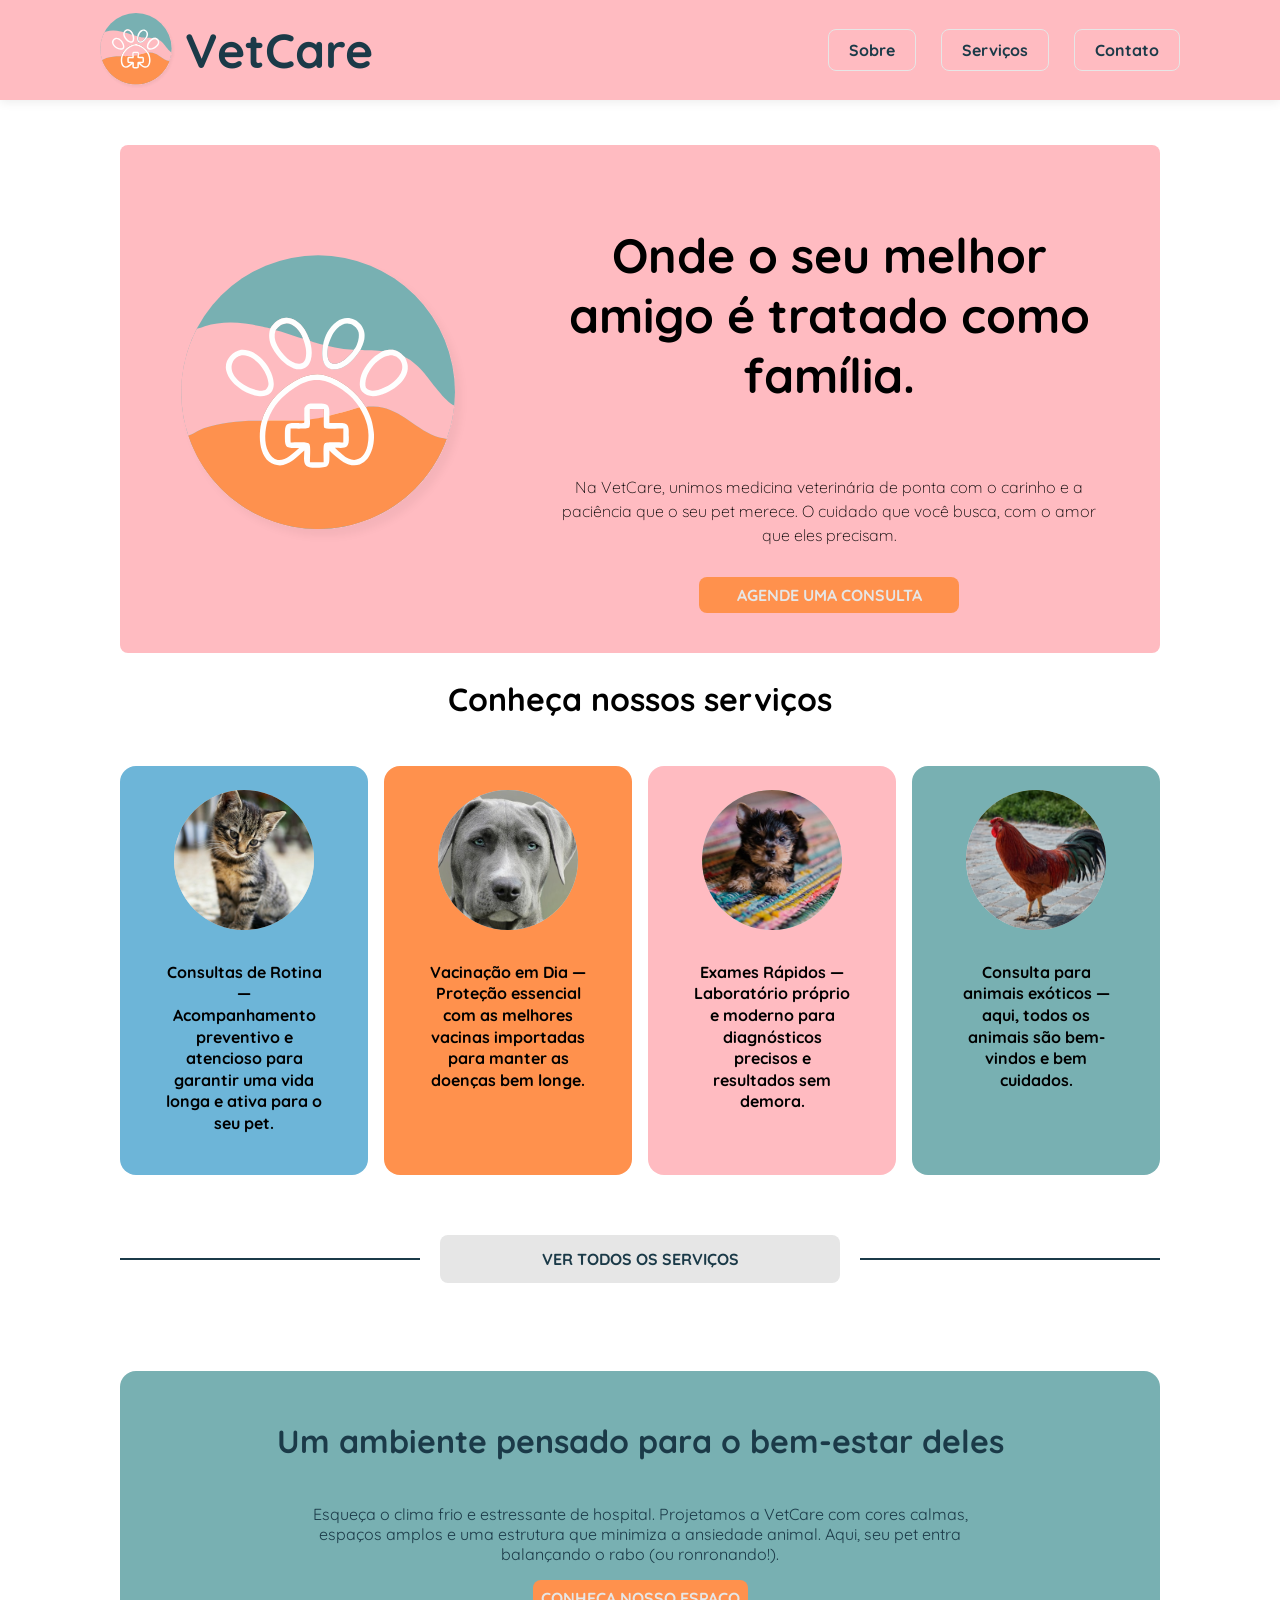
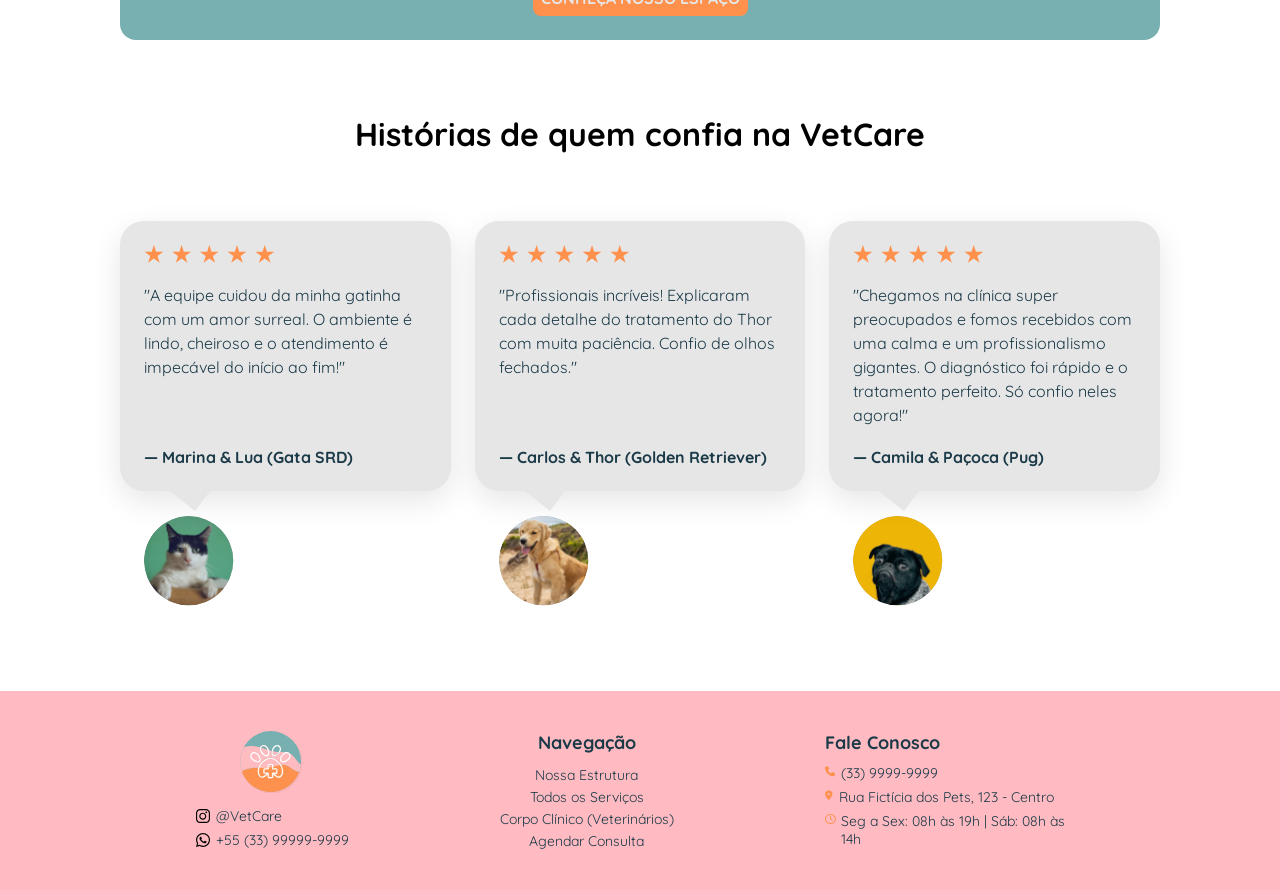
<file: index.html>
<!DOCTYPE html>
<html lang="pt-br">

<head>
    <meta charset="UTF-8">
    <meta name="viewport" content="width=device-width, initial-scale=1.0">
    <link rel="stylesheet" href="css/style.css">
    <link rel="stylesheet" href="css/index.css">
    <link rel="stylesheet" href="https://cdnjs.cloudflare.com/ajax/libs/font-awesome/6.5.1/css/all.min.css" />
    <link rel="shortcut icon" href="assets/img/logo.svg" type="image/svg+xml">
    <title>Início | VetCare</title>
</head>

<body>
    <header>
        <nav class="navbar">
            <a href="index.html" class="logo-container">
                <img src="./assets/img/logo.svg" alt="Logo VetCare" class="logo">
                <span id="texto-logo">VetCare</span>
            </a>

            <a href="#menu" class="menu-icon" aria-label="Abrir Menu">
                <span class="hamburguer-linha"></span>
            </a>

            <a href="#" class="overlay" aria-label="Fechar Menu"></a>

            <ul class="menu" id="menu">
                <li><a href="pages/sobre.html">Sobre</a></li>
                <li><a href="#servicos">Serviços</a></li>
                <li><a href="pages/contato.html">Contato</a></li>
            </ul>
        </nav>
    </header>
    <main>
        <section class="hero">
            <img src="assets/img/logo.svg" alt="Logo Vet Care" class="logo-hero">
            <div class="hero-content">
                <h1>Onde o seu melhor amigo é tratado como família.</h1>
                <p class="subtitulo">
                    Na VetCare, unimos medicina veterinária de ponta com o carinho e a paciência que o seu pet merece. O
                    cuidado que você busca, com o amor que eles precisam.
                </p>
                <a href="pages/veterinarios.html" class="button button-accents button-hero">AGENDE UMA CONSULTA</a>
            </div>
        </section>

        <section class="servicos" id="servicos">
            <h2>Conheça nossos serviços</h2>
            <div class="cards-servicos">
                <article class="card" id="servico-slide-1" style="background-color: var(--secondary);">
                    <img src="assets/img/servicos/card-img-1.svg" alt="Ilustração de estetoscópio - Consultas de rotina" class="card-img">
                    <p> Consultas de Rotina — Acompanhamento preventivo e atencioso para garantir uma vida longa e ativa
                        para o seu pet.</p>
                </article>
                <article class="card" style="background-color: var(--accents);">
                    <img src="assets/img/servicos/card-img-2.svg" alt="Ilustração de seringa - Vacinação em dia" class="card-img">
                    <p> Vacinação em Dia — Proteção essencial com as melhores vacinas importadas para manter as doenças
                        bem longe.</p>
                </article>
                <article class="card" id="servico-slide-2" style="background-color: var(--primary);">
                    <img src="assets/img/servicos/card-img-3.svg" alt="Ilustração de microscópio - Exames rápidos" class="card-img">
                    <p> Exames Rápidos — Laboratório próprio e moderno para diagnósticos precisos e resultados sem
                        demora.</p>
                </article>
                <article class="card" style="background-color: var(--accents-blue);">
                    <img src="assets/img/servicos/card-img-4.svg" alt="Ilustração de camaleão - Consulta para animais exóticos" class="card-img">
                    <p> Consulta para animais exóticos — aqui, todos os animais são bem-vindos e bem cuidados. </p>
                </article>
            </div>
            <div class="carrossel-indicadores" aria-label="Navegação do carrossel de serviços">
                <a href="#servico-slide-1" class="indicador-ponto dot-servico-1" aria-label="Ver serviços 1 e 2"></a>
                <a href="#servico-slide-2" class="indicador-ponto dot-servico-2" aria-label="Ver serviços 3 e 4"></a>
            </div>
            <div class="linha-com-botao">
                <a href="pages/servicos.html" class="button button-default button-servicos">VER TODOS OS
                    SERVIÇOS</a>
            </div>
        </section>

        <section class="infraestrutura">
            <article class="card" id="card-infra">
                <h2 class="infra-title"> Um ambiente pensado para o bem-estar deles </h2>
                <p class="infra-content">
                    Esqueça o clima frio e estressante de hospital. Projetamos a VetCare com cores calmas, espaços
                    amplos e uma estrutura que minimiza a ansiedade animal. Aqui, seu pet entra balançando o rabo (ou
                    ronronando!).
                </p>
                <a href="pages/estrutura.html" class="button button-accents">CONHEÇA NOSSO ESPAÇO</a>
            </article>
        </section>

        <section class="depoimentos">
            <h2> Histórias de quem confia na VetCare</h2>
            <div class="depoimentos-wrapper">
                <article class="card-depoimento" id="depoimento-1">
                    <blockquote class="balao-fala">
                        <div class="estrelas" aria-label="Avaliação de 5 estrelas">
                            <svg width="211" height="29" viewBox="117 112 211 29" fill="none"
                                xmlns="http://www.w3.org/2000/svg">
                                <path
                                    d="M133 112L136.592 123.056H148.217L138.812 129.889L142.405 140.944L133 134.111L123.595 140.944L127.188 129.889L117.783 123.056H129.408L133 112Z"
                                    fill="#FF914D" />
                                <path
                                    d="M178 112L181.592 123.056H193.217L183.812 129.889L187.405 140.944L178 134.111L168.595 140.944L172.188 129.889L162.783 123.056H174.408L178 112Z"
                                    fill="#FF914D" />
                                <path
                                    d="M223 112L226.592 123.056H238.217L228.812 129.889L232.405 140.944L223 134.111L213.595 140.944L217.188 129.889L207.783 123.056H219.408L223 112Z"
                                    fill="#FF914D" />
                                <path
                                    d="M268 112L271.592 123.056H283.217L273.812 129.889L277.405 140.944L268 134.111L258.595 140.944L262.188 129.889L252.783 123.056H264.408L268 112Z"
                                    fill="#FF914D" />
                                <path
                                    d="M313 112L316.592 123.056H328.217L318.812 129.889L322.405 140.944L313 134.111L303.595 140.944L307.188 129.889L297.783 123.056H309.408L313 112Z"
                                    fill="#FF914D" />
                            </svg>
                        </div>
                        <p class="texto-depoimento">
                            "A equipe cuidou da minha gatinha com um amor surreal. O ambiente é lindo, cheiroso e o
                            atendimento é impecável do início ao fim!"
                        </p>
                        <p class="autor-depoimento">— Marina & Lua (Gata SRD)</p>
                    </blockquote>
                    <figure class="area-foto">
                        <img src="assets/img/depoimentos/depoimento-1.svg" alt="Foto da gata Lua">
                    </figure>
                </article>
                <article class="card-depoimento" id="depoimento-2">
                    <blockquote class="balao-fala">
                        <div class="estrelas" aria-label="Avaliação de 5 estrelas">
                            <svg width="211" height="29" viewBox="117 112 211 29" fill="none"
                                xmlns="http://www.w3.org/2000/svg">
                                <path
                                    d="M133 112L136.592 123.056H148.217L138.812 129.889L142.405 140.944L133 134.111L123.595 140.944L127.188 129.889L117.783 123.056H129.408L133 112Z"
                                    fill="#FF914D" />
                                <path
                                    d="M178 112L181.592 123.056H193.217L183.812 129.889L187.405 140.944L178 134.111L168.595 140.944L172.188 129.889L162.783 123.056H174.408L178 112Z"
                                    fill="#FF914D" />
                                <path
                                    d="M223 112L226.592 123.056H238.217L228.812 129.889L232.405 140.944L223 134.111L213.595 140.944L217.188 129.889L207.783 123.056H219.408L223 112Z"
                                    fill="#FF914D" />
                                <path
                                    d="M268 112L271.592 123.056H283.217L273.812 129.889L277.405 140.944L268 134.111L258.595 140.944L262.188 129.889L252.783 123.056H264.408L268 112Z"
                                    fill="#FF914D" />
                                <path
                                    d="M313 112L316.592 123.056H328.217L318.812 129.889L322.405 140.944L313 134.111L303.595 140.944L307.188 129.889L297.783 123.056H309.408L313 112Z"
                                    fill="#FF914D" />
                            </svg>
                        </div>
                        <p class="texto-depoimento">
                            "Profissionais incríveis! Explicaram cada detalhe do tratamento do Thor com muita paciência.
                            Confio de olhos fechados."
                        </p>
                        <p class="autor-depoimento">— Carlos & Thor (Golden Retriever)</p>
                    </blockquote>
                    <figure class="area-foto">
                        <img src="assets/img/depoimentos/depoimento-2.svg" alt="Foto do cão Thor">
                    </figure>
                </article>
                <article class="card-depoimento" id="depoimento-3">
                    <blockquote class="balao-fala">
                        <div class="estrelas" aria-label="Avaliação de 5 estrelas">
                            <svg width="211" height="29" viewBox="117 112 211 29" fill="none"
                                xmlns="http://www.w3.org/2000/svg">
                                <path
                                    d="M133 112L136.592 123.056H148.217L138.812 129.889L142.405 140.944L133 134.111L123.595 140.944L127.188 129.889L117.783 123.056H129.408L133 112Z"
                                    fill="#FF914D" />
                                <path
                                    d="M178 112L181.592 123.056H193.217L183.812 129.889L187.405 140.944L178 134.111L168.595 140.944L172.188 129.889L162.783 123.056H174.408L178 112Z"
                                    fill="#FF914D" />
                                <path
                                    d="M223 112L226.592 123.056H238.217L228.812 129.889L232.405 140.944L223 134.111L213.595 140.944L217.188 129.889L207.783 123.056H219.408L223 112Z"
                                    fill="#FF914D" />
                                <path
                                    d="M268 112L271.592 123.056H283.217L273.812 129.889L277.405 140.944L268 134.111L258.595 140.944L262.188 129.889L252.783 123.056H264.408L268 112Z"
                                    fill="#FF914D" />
                                <path
                                    d="M313 112L316.592 123.056H328.217L318.812 129.889L322.405 140.944L313 134.111L303.595 140.944L307.188 129.889L297.783 123.056H309.408L313 112Z"
                                    fill="#FF914D" />
                            </svg>
                        </div>
                        <p class="texto-depoimento">
                            "Chegamos na clínica super preocupados e fomos recebidos com uma calma e um profissionalismo
                            gigantes. O diagnóstico foi rápido e o tratamento perfeito. Só confio neles agora!"
                        </p>
                        <p class="autor-depoimento">— Camila & Paçoca (Pug)</p>
                    </blockquote>
                    <figure class="area-foto">
                        <img src="assets/img/depoimentos/depoimento-3.svg" alt="Foto do cão Paçoca">
                    </figure>
                </article>
            </div>
            <div class="carrossel-indicadores" aria-label="Navegação do carrossel de depoimentos">
                <a href="#depoimento-1" class="indicador-ponto dot-depoimento-1" aria-label="Depoimento 1"></a>
                <a href="#depoimento-2" class="indicador-ponto dot-depoimento-2" aria-label="Depoimento 2"></a>
                <a href="#depoimento-3" class="indicador-ponto dot-depoimento-3" aria-label="Depoimento 3"></a>
            </div>
        </section>
    </main>
    <footer>
        <div class="logo-midia">
            <img src="assets/img/logo.svg" alt="Logo Footer" class="logo-footer">
            <div class="redes-footer">
                <a href="https://instagram.com/VetCare" target="_blank" rel="noopener noreferrer"><img src="assets/icons/icon-insta.svg" width="14" height="14" alt="Ícone Instagram"> @VetCare</a>
                <a href="https://wa.me/5533999999999" target="_blank" rel="noopener noreferrer"><img src="assets/icons/icon-wpp.svg" width="14" height="14" alt="Ícone WhatsApp"> +55 (33) 99999-9999</a>
            </div>
        </div>

        <nav class="navegacao" aria-label="Navegação secundária">
            <h3 class="footer-title">Navegação</h3>
            <ul class="navegacao-footer">
                <li><a href="pages/estrutura.html">Nossa Estrutura</a></li>
                <li><a href="pages/servicos.html">Todos os Serviços</a></li>
                <li><a href="pages/veterinarios.html">Corpo Clínico (Veterinários)</a></li>
                <li><a href="pages/veterinarios.html">Agendar Consulta</a></li>
            </ul>
        </nav>

        <address class="sac">
            <h3 class="footer-title">Fale Conosco</h3>
            <ul class="sac-footer">
                <li><i class="fa-solid fa-phone"></i> <a href="tel:5533999999999">(33) 9999-9999</a></li>
                <li><i class="fa-solid fa-location-dot"></i> <span>Rua Fictícia dos Pets, 123 - Centro</span></li>
                <li><i class="fa-regular fa-clock"></i> <span>Seg a Sex: 08h às 19h | Sáb: 08h às 14h</span></li>
            </ul>
        </address>
    </footer>
</body>

</html>
</file>
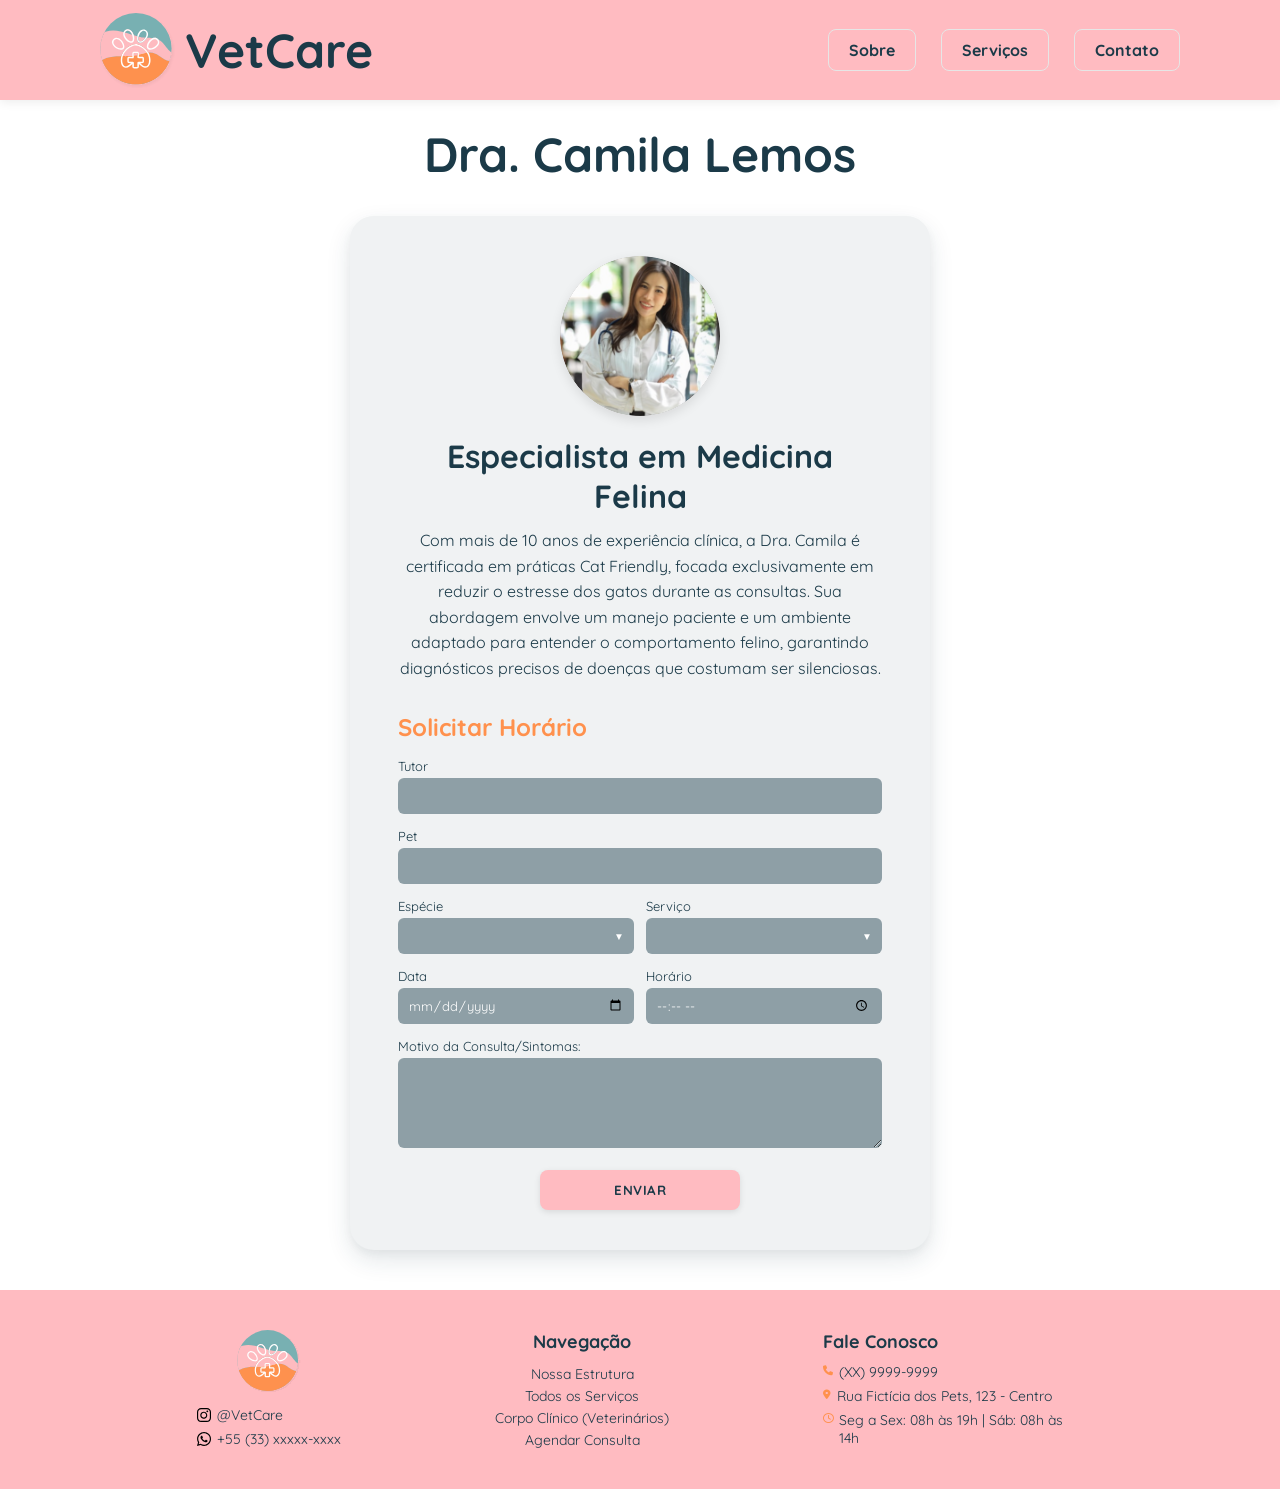
<file: pages/agendamento.html>
<!DOCTYPE html>
<html lang="pt-br">

<head>
    <meta charset="UTF-8">
    <meta name="viewport" content="width=device-width, initial-scale=1.0">
    <link rel="stylesheet" href="../css/style.css">
    <link rel="stylesheet" href="../css/agendamento.css">
    <link rel="stylesheet" href="https://cdnjs.cloudflare.com/ajax/libs/font-awesome/6.5.1/css/all.min.css" />
    <link rel="shortcut icon" href="../assets/img/logo.svg" type="image/x-icon">
    <title>Agendamento — Perfil do Veterinário | VetCare</title>
</head>

<body>
    <header>
        <nav class="navbar">
            <a href="/index.html" class="logo-container">
                <img src="../assets/img/logo.svg" alt="Logo VetCare" class="logo">
                <span id="texto-logo">VetCare</span>
            </a>

            <input type="checkbox" id="menu-toggle" class="menu-checkbox">

            <label for="menu-toggle" class="overlay"></label>

            <label for="menu-toggle" class="menu-icon">
                <span class="hamburguer-linha"></span>
            </label>

            <ul class="menu">
                <li><a href="/pages/sobre.html">Sobre</a></li>
                <li><a href="/pages/servicos.html">Serviços</a></li>
                <li><a href="/pages/contato.html">Contato</a></li>
            </ul>
        </nav>
    </header>

    <main class="agendamento-main">
        <!-- Títulos dos veterinários -->
        <h1 id="nome-dra-camila" class="vet-titulo">Dra. Camila Lemos</h1>
        <h1 id="nome-dr-rodrigo" class="vet-titulo">Dr. Rodrigo Fontes</h1>
        <h1 id="nome-dra-beatriz" class="vet-titulo">Dra. Beatriz Nogueira</h1>
        <h1 id="nome-dr-thiago" class="vet-titulo">Dr. Thiago Mendes</h1>
        <h1 id="nome-dra-mariana" class="vet-titulo">Dra. Mariana Costa</h1>

        <div class="agendamento-card">

            <!-- Perfil 1: Dra. Camila Lemos -->
            <section id="dra-camila" class="vet-perfil">
                <img src="../assets/img/veterinarios/img-draCamila.svg" alt="Foto da Dra. Camila Lemos" class="vet-foto">
                <h2 class="vet-especialidade">Especialista em Medicina Felina</h2>
                <p class="vet-descricao">
                    Com mais de 10 anos de experiência clínica, a Dra. Camila é certificada em práticas Cat Friendly, focada exclusivamente em reduzir o estresse dos gatos durante as consultas. Sua abordagem envolve um manejo paciente e um ambiente adaptado para entender o comportamento felino, garantindo diagnósticos precisos de doenças que costumam ser silenciosas.
                </p>
            </section>

            <!-- Perfil 2: Dr. Rodrigo Fontes -->
            <section id="dr-rodrigo" class="vet-perfil">
                <img src="../assets/img/veterinarios/img-drRodrigo.svg" alt="Foto do Dr. Rodrigo Fontes" class="vet-foto">
                <h2 class="vet-especialidade">Cirurgia Geral e Ortopedia</h2>
                <p class="vet-descricao">
                    Com mais de 12 anos de atuação e membro do Colégio Brasileiro de Cirurgia Veterinária, o Dr. Rodrigo é referência em intervenções cirúrgicas de tecidos moles e ortopedia preventiva e reconstrutiva. Dedica-se a técnicas minimamente invasivas que aceleram a recuperação pós-operatória e garantem o bem-estar e a mobilidade dos pets.
                </p>
            </section>

            <!-- Perfil 3: Dra. Beatriz Nogueira -->
            <section id="dra-beatriz" class="vet-perfil">
                <img src="../assets/img/veterinarios/img-draBeatriz.svg" alt="Foto da Dra. Beatriz Nogueira" class="vet-foto">
                <h2 class="vet-especialidade">Odontologia Veterinária</h2>
                <p class="vet-descricao">
                    Pós-graduada em Odontologia Veterinária, a Dra. Beatriz atua na prevenção, diagnóstico e tratamento de afecções orais em cães e gatos. Seu foco é devolver a qualidade de vida e o conforto na mastigação por meio de tratamentos periodontais modernos, restaurações e profilaxias completas com anestesia inalatória segura e monitorada.
                </p>
            </section>

            <!-- Perfil 4: Dr. Thiago Mendes -->
            <section id="dr-thiago" class="vet-perfil">
                <img src="../assets/img/veterinarios/img-drThiago.svg" alt="Foto do Dr. Thiago Mendes" class="vet-foto">
                <h2 class="vet-especialidade">Dermatologia e Alergologia</h2>
                <p class="vet-descricao">
                    Especialista em afecções cutâneas e doenças alérgicas crônicas em pequenos animais, o Dr. Thiago alia tecnologia de diagnóstico citológico a terapias imunológicas personalizadas. Seu trabalho busca identificar a causa raiz de coceiras, dermatites atópicas e infecções recorrentes, proporcionando alívio duradouro e saúde para a pele e pelagem.
                </p>
            </section>

            <!-- Perfil 5: Dra. Mariana Costa -->
            <section id="dra-mariana" class="vet-perfil">
                <img src="../assets/img/veterinarios/img-draMariana.svg" alt="Foto da Dra. Mariana Costa" class="vet-foto">
                <h2 class="vet-especialidade">Cardiologia e Cuidados Geriátricos</h2>
                <p class="vet-descricao">
                    Dedicada à saúde cardiovascular e ao acompanhamento de pacientes na melhor idade, a Dra. Mariana conta com vasta experiência em ecocardiografia, eletrocardiograma e manejo de cardiopatias congênitas e adquiridas. Seu atendimento acolhedor prioriza o conforto, a longevidade e a manutenção de uma rotina ativa e feliz na terceira idade dos pets.
                </p>
            </section>

            <!-- Formulário Comum a Todos -->
            <section class="secao-formulario">
                <h3 class="form-titulo">Solicitar Horário</h3>

                <form class="form-agendamento" action="#" method="get" onsubmit="return false;">
                    <div class="form-grupo">
                        <label for="tutor">Tutor</label>
                        <input type="text" id="tutor" name="tutor" class="form-campo">
                    </div>

                    <div class="form-grupo">
                        <label for="pet">Pet</label>
                        <input type="text" id="pet" name="pet" class="form-campo">
                    </div>

                    <div class="form-linha">
                        <div class="form-grupo">
                            <label for="especie">Espécie</label>
                            <div class="select-container">
                                <select id="especie" name="especie" class="form-campo form-select">
                                    <option value="" disabled selected></option>
                                    <option value="canina">Canina</option>
                                    <option value="felina">Felina</option>
                                    <option value="outra">Outra</option>
                                </select>
                            </div>
                        </div>

                        <div class="form-grupo">
                            <label for="servico">Serviço</label>
                            <div class="select-container">
                                <select id="servico" name="servico" class="form-campo form-select">
                                    <option value="" disabled selected></option>
                                    <option value="consulta">Consulta de Rotina</option>
                                    <option value="felina">Medicina Felina</option>
                                    <option value="cirurgia">Cirurgia / Ortopedia</option>
                                    <option value="odontologia">Odontologia</option>
                                    <option value="dermatologia">Dermatologia</option>
                                    <option value="cardiologia">Cardiologia</option>
                                    <option value="vacina">Vacinação</option>
                                </select>
                            </div>
                        </div>
                    </div>

                    <div class="form-linha">
                        <div class="form-grupo">
                            <label for="data">Data</label>
                            <input type="date" id="data" name="data" class="form-campo">
                        </div>

                        <div class="form-grupo">
                            <label for="horario">Horário</label>
                            <input type="time" id="horario" name="horario" class="form-campo">
                        </div>
                    </div>

                    <div class="form-grupo">
                        <label for="motivo">Motivo da Consulta/Sintomas:</label>
                        <textarea id="motivo" name="motivo" rows="4" class="form-campo form-textarea"></textarea>
                    </div>

                    <button type="submit" class="btn-enviar">ENVIAR</button>
                </form>
            </section>
        </div>
    </main>

    <footer>
        <div class="logo-midia">
            <img src="../assets/img/logo.svg" alt="Logo Footer" class="logo-footer">
            <div class="redes-footer">
                <p><img src="../assets/icons/icon-insta.svg" width="14" height="14" alt="Ícone Instagram"> @VetCare</p>
                <p><img src="../assets/icons/icon-wpp.svg" width="14" height="14" alt="Ícone WhatsApp"> +55 (33) xxxxx-xxxx</p>
            </div>
        </div>

        <nav class="navegacao" aria-label="Navegação secundária">
            <h3 class="footer-title">Navegação</h3>
            <ul class="navegacao-footer">
                <li><a href="/pages/estrutura.html">Nossa Estrutura</a></li>
                <li><a href="/pages/servicos.html">Todos os Serviços</a></li>
                <li><a href="/pages/veterinarios.html">Corpo Clínico (Veterinários)</a></li>
                <li><a href="/pages/agendamento.html">Agendar Consulta</a></li>
            </ul>
        </nav>

        <address class="sac">
            <h3 class="footer-title">Fale Conosco</h3>
            <ul class="sac-footer">
                <li><i class="fa-solid fa-phone"></i> <span>(XX) 9999-9999</span></li>
                <li><i class="fa-solid fa-location-dot"></i> <span>Rua Fictícia dos Pets, 123 - Centro</span></li>
                <li><i class="fa-regular fa-clock"></i> <span>Seg a Sex: 08h às 19h | Sáb: 08h às 14h</span></li>
            </ul>
        </address>
    </footer>
</body>

</html>
</file>
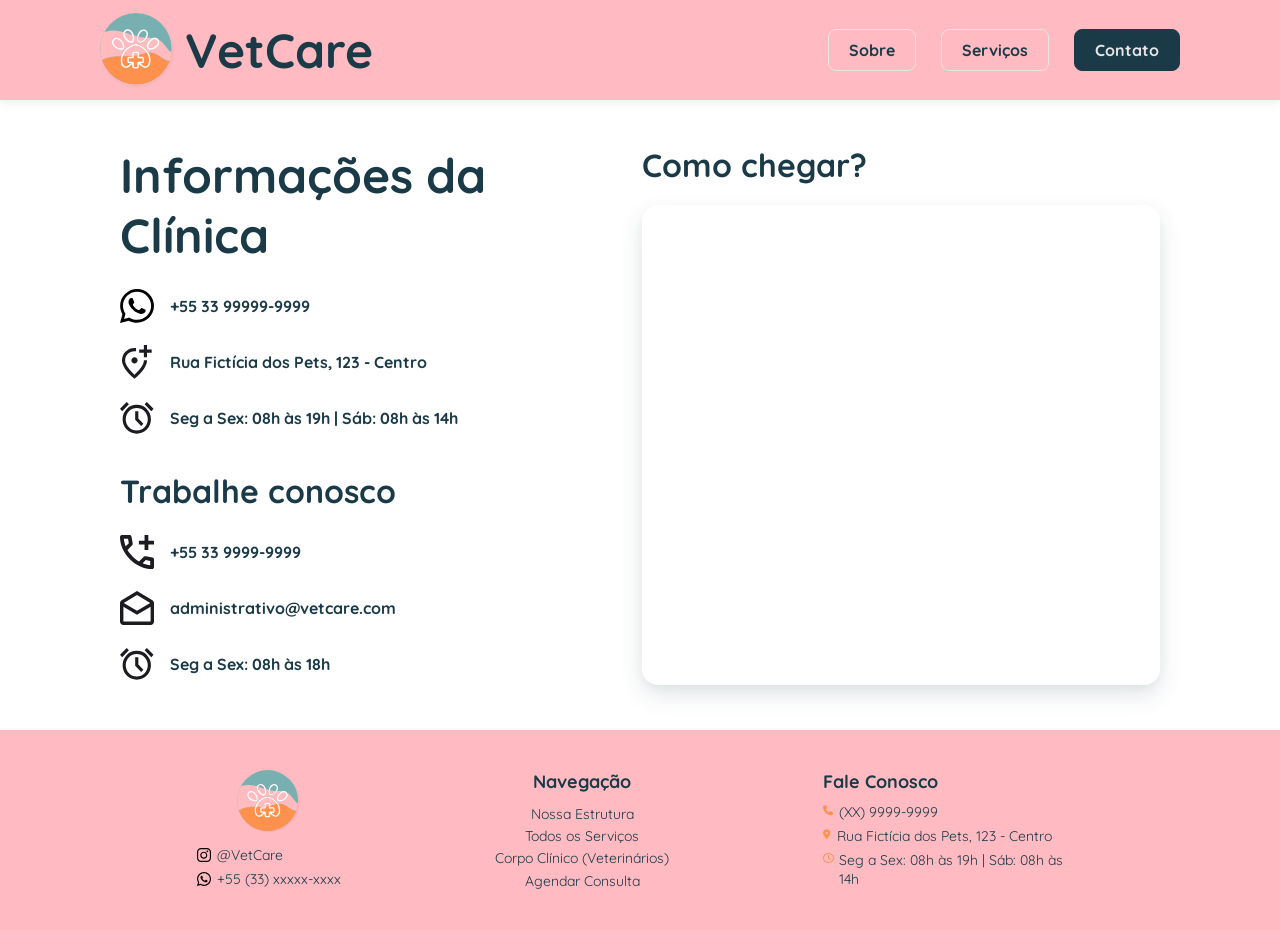
<file: pages/contato.html>
<!DOCTYPE html>
<html lang="pt-br">

<head>
    <meta charset="UTF-8">
    <meta name="viewport" content="width=device-width, initial-scale=1.0">
    <link rel="stylesheet" href="../css/style.css">
    <link rel="stylesheet" href="../css/contato.css">
    <link rel="stylesheet" href="https://cdnjs.cloudflare.com/ajax/libs/font-awesome/6.5.1/css/all.min.css" />
    <link rel="shortcut icon" href="../assets/img/logo.svg" type="image/x-icon">
    <title>Contato | VetCare</title>
</head>

<body>
    <header>
        <nav class="navbar">
            <a href="/index.html" class="logo-container">
                <img src="../assets/img/logo.svg" alt="Logo VetCare" class="logo">
                <span id="texto-logo">VetCare</span>
            </a>

            <input type="checkbox" id="menu-toggle" class="menu-checkbox">

            <label for="menu-toggle" class="overlay"></label>

            <label for="menu-toggle" class="menu-icon">
                <span class="hamburguer-linha"></span>
            </label>

            <ul class="menu">
                <li><a href="/pages/sobre.html">Sobre</a></li>
                <li><a href="/pages/servicos.html">Serviços</a></li>
                <li><a href="/pages/contato.html" class="active" aria-current="page">Contato</a></li>
            </ul>
        </nav>
    </header>

    <main class="contato-main">
        <div class="contato-container">
            <div class="contato-informacoes">
                <section class="contato-secao">
                    <h1 class="contato-titulo">Informações da Clínica</h1>
                    <ul class="contato-lista">
                        <li class="contato-item">
                            <img src="../assets/icons/icon-whatsapp.svg" alt="Ícone WhatsApp" class="contato-icone">
                            <a href="https://wa.me/5533999999999" target="_blank" rel="noopener noreferrer" class="contato-link">+55 33 99999-9999</a>
                        </li>
                        <li class="contato-item">
                            <img src="../assets/icons/icon-localizacao.svg" alt="Ícone Localização" class="contato-icone">
                            <span class="contato-texto">Rua Fictícia dos Pets, 123 - Centro</span>
                        </li>
                        <li class="contato-item">
                            <img src="../assets/icons/icon-relogio.svg" alt="Ícone Horário" class="contato-icone">
                            <span class="contato-texto">Seg a Sex: 08h às 19h | Sáb: 08h às 14h</span>
                        </li>
                    </ul>
                </section>

                <section class="contato-secao">
                    <h2 class="contato-titulo">Trabalhe conosco</h2>
                    <ul class="contato-lista">
                        <li class="contato-item">
                            <img src="../assets/icons/icon-telefone.svg" alt="Ícone Contato Administrativo"
                                class="contato-icone">
                            <a href="tel:5533999999999" class="contato-link">+55 33 9999-9999</a>
                        </li>
                        <li class="contato-item">
                            <img src="../assets/icons/icon-email.svg" alt="Ícone Email Administrativo"
                                class="contato-icone">
                            <a href="mailto:administrativo@vetcare.com"
                                class="contato-link">administrativo@vetcare.com</a>
                        </li>
                        <li class="contato-item">
                            <img src="../assets/icons/icon-relogio.svg" alt="Ícone Horário de Atendimento"
                                class="contato-icone">
                            <span class="contato-texto">Seg a Sex: 08h às 18h</span>
                        </li>
                    </ul>
                </section>
            </div>

            <section class="contato-secao secao-mapa">
                <h2 class="mapa-titulo">Como chegar?</h2>
                <div class="mapa-container">
                    <iframe src="https://www.google.com/maps/embed?pb=!1m18!1m12!1m3!1d29944.348440977545!2d-42.03321810891681!3d-20.25702832160038!2m3!1f0!2f0!3f0!3m2!1i1024!2i768!4f13.1!3m3!1m2!1s0xbb03f38178aa89%3A0x1396b7894f1c0d56!2sSr.%20Vet%20Cl%C3%ADnica%20Veterin%C3%A1ria%20e%20Pet%20Shop%20-%20Manhua%C3%A7u%2C%20Minas%20Gerais!5e0!3m2!1spt-BR!2sbr!4v1788456364591!5m2!1spt-BR!2sbr" width="600" height="450" style="border:0;" allowfullscreen="" loading="lazy" referrerpolicy="strict-origin-when-cross-origin"></iframe>
                </div>
            </section>
        </div>
    </main>

    <footer>
        <div class="logo-midia">
            <img src="../assets/img/logo.svg" alt="Logo Footer" class="logo-footer">
            <div class="redes-footer">
                <p><img src="../assets/icons/icon-insta.svg" width="14" height="14" alt="Ícone Instagram"> @VetCare</p>
                <p><img src="../assets/icons/icon-wpp.svg" width="14" height="14" alt="Ícone WhatsApp"> +55 (33) xxxxx-xxxx</p>
            </div>
        </div>

        <nav class="navegacao" aria-label="Navegação secundária">
            <h3 class="footer-title">Navegação</h3>
            <ul class="navegacao-footer">
                <li><a href="/pages/estrutura.html">Nossa Estrutura</a></li>
                <li><a href="/pages/servicos.html">Todos os Serviços</a></li>
                <li><a href="/pages/veterinarios.html">Corpo Clínico (Veterinários)</a></li>
                <li><a href="/pages/agendamento.html">Agendar Consulta</a></li>
            </ul>
        </nav>

        <address class="sac">
            <h3 class="footer-title">Fale Conosco</h3>
            <ul class="sac-footer">
                <li><i class="fa-solid fa-phone"></i> <span>(XX) 9999-9999</span></li>
                <li><i class="fa-solid fa-location-dot"></i> <span>Rua Fictícia dos Pets, 123 - Centro</span></li>
                <li><i class="fa-regular fa-clock"></i> <span>Seg a Sex: 08h às 19h | Sáb: 08h às 14h</span></li>
            </ul>
        </address>
    </footer>
</body>

</html>
</file>
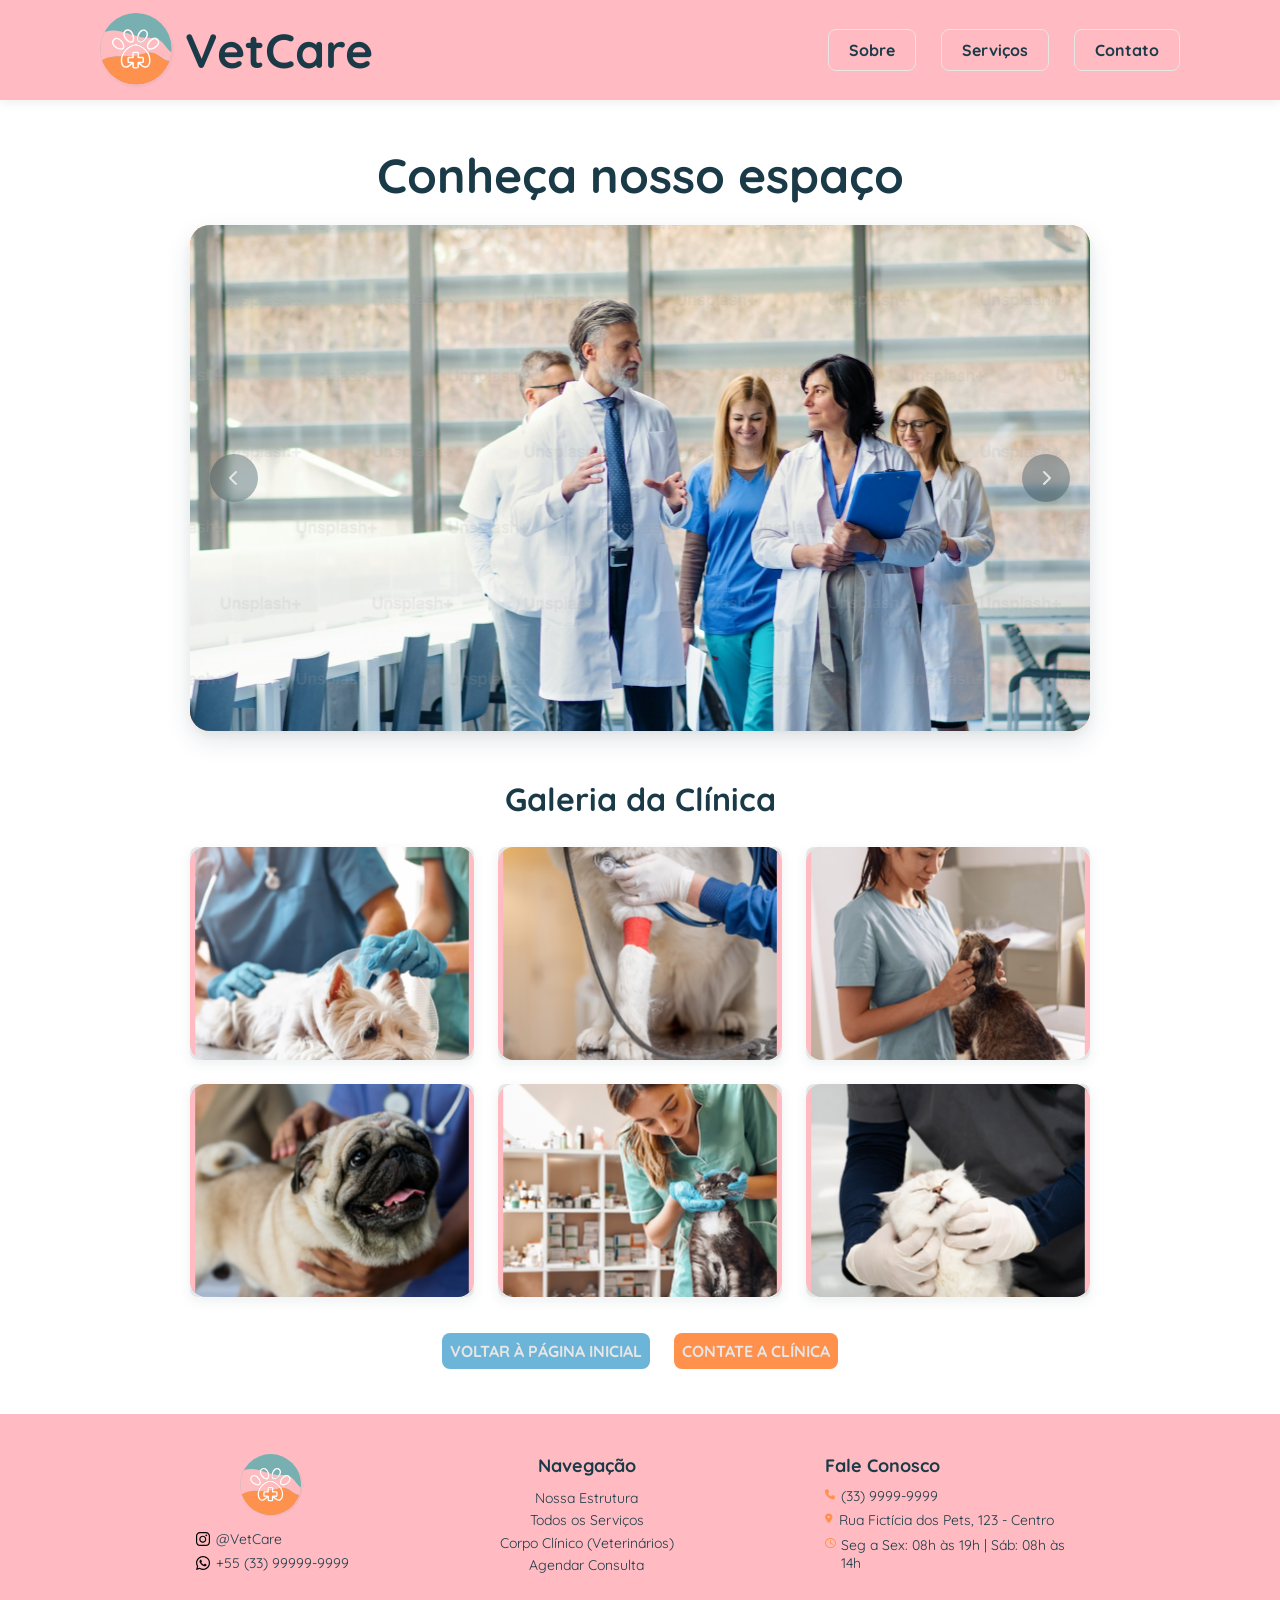
<file: pages/estrutura.html>
<!DOCTYPE html>
<html lang="pt-br">

<head>
    <meta charset="UTF-8">
    <meta name="viewport" content="width=device-width, initial-scale=1.0">
    <link rel="stylesheet" href="../css/style.css">
    <link rel="stylesheet" href="../css/estrutura.css">
    <link rel="stylesheet" href="https://cdnjs.cloudflare.com/ajax/libs/font-awesome/6.5.1/css/all.min.css" />
    <link rel="shortcut icon" href="../assets/img/logo.svg" type="image/svg+xml">
    <title>Estrutura da Clínica | VetCare</title>
</head>

<body>
    <header>
        <nav class="navbar">
            <a href="../index.html" class="logo-container">
                <img src="../assets/img/logo.svg" alt="Logo VetCare" class="logo">
                <span id="texto-logo">VetCare</span>
            </a>

            <input type="checkbox" id="menu-toggle" class="menu-checkbox">

            <label for="menu-toggle" class="overlay"></label>

            <label for="menu-toggle" class="menu-icon">
                <span class="hamburguer-linha"></span>
            </label>

            <ul class="menu">
                <li><a href="sobre.html">Sobre</a></li>
                <li><a href="servicos.html">Serviços</a></li>
                <li><a href="contato.html">Contato</a></li>
            </ul>
        </nav>
    </header>

    <main class="estrutura-main">
        <section class="secao-espaco">
            <h1 class="estrutura-titulo">Conheça nosso espaço</h1>

            <div class="carrossel-wrapper">
                <div class="carrossel-container">
                    <div id="slide-1" class="carrossel-slide">
                        <img src="../assets/img/estrutura/carrossel-1.svg" alt="Foto do espaço da clínica - Sala Cirúrgica" class="carrossel-img">
                        <a href="#slide-4" class="carrossel-btn carrossel-prev" aria-label="Slide anterior">
                            <i class="fa-solid fa-chevron-left"></i>
                        </a>
                        <a href="#slide-2" class="carrossel-btn carrossel-next" aria-label="Próximo slide">
                            <i class="fa-solid fa-chevron-right"></i>
                        </a>
                    </div>

                    <div id="slide-2" class="carrossel-slide">
                        <img src="../assets/img/estrutura/carrossel-2.svg" alt="Foto do espaço da clínica - Consultório" class="carrossel-img">
                        <a href="#slide-1" class="carrossel-btn carrossel-prev" aria-label="Slide anterior">
                            <i class="fa-solid fa-chevron-left"></i>
                        </a>
                        <a href="#slide-3" class="carrossel-btn carrossel-next" aria-label="Próximo slide">
                            <i class="fa-solid fa-chevron-right"></i>
                        </a>
                    </div>

                    <div id="slide-3" class="carrossel-slide">
                        <img src="../assets/img/estrutura/carrossel-3.svg" alt="Foto do espaço da clínica - Internação" class="carrossel-img">
                        <a href="#slide-2" class="carrossel-btn carrossel-prev" aria-label="Slide anterior">
                            <i class="fa-solid fa-chevron-left"></i>
                        </a>
                        <a href="#slide-4" class="carrossel-btn carrossel-next" aria-label="Próximo slide">
                            <i class="fa-solid fa-chevron-right"></i>
                        </a>
                    </div>

                    <div id="slide-4" class="carrossel-slide">
                        <img src="../assets/img/estrutura/carrossel-4.svg" alt="Foto do espaço da clínica - Recepção e Atendimento" class="carrossel-img">
                        <a href="#slide-3" class="carrossel-btn carrossel-prev" aria-label="Slide anterior">
                            <i class="fa-solid fa-chevron-left"></i>
                        </a>
                        <a href="#slide-1" class="carrossel-btn carrossel-next" aria-label="Próximo slide">
                            <i class="fa-solid fa-chevron-right"></i>
                        </a>
                    </div>
                </div>
            </div>
        </section>

        <section class="secao-galeria">
            <h2 class="estrutura-subtitulo">Galeria da Clínica</h2>

            <div class="galeria-grid">
                <div class="galeria-card">
                    <img src="../assets/img/estrutura/galeria-clinica-1.svg" alt="Veterinários cuidando de cão branco" class="galeria-img">
                </div>
                <div class="galeria-card">
                    <img src="../assets/img/estrutura/galeria-clinica-2.svg" alt="Exame veterinário na pata com estetoscópio" class="galeria-img">
                </div>
                <div class="galeria-card">
                    <img src="../assets/img/estrutura/galeria-clinica-3.svg" alt="Veterinária interagindo com gato" class="galeria-img">
                </div>
                <div class="galeria-card">
                    <img src="../assets/img/estrutura/galeria-clinica-4.svg" alt="Tutor abraçando cão Pug sorridente" class="galeria-img">
                </div>
                <div class="galeria-card">
                    <img src="../assets/img/estrutura/galeria-clinica-5.svg" alt="Veterinária examinando gatinho no consultório" class="galeria-img">
                </div>
                <div class="galeria-card">
                    <img src="../assets/img/estrutura/galeria-clinica-6.svg" alt="Veterinário atendendo gato branco" class="galeria-img">
                </div>
            </div>

            <div class="estrutura-botoes">
                <a href="../index.html" class="button button-secondary">VOLTAR À PÁGINA INICIAL</a>
                <a href="contato.html" class="button button-accents">CONTATE A CLÍNICA</a>
            </div>
        </section>
    </main>

    <footer>
        <div class="logo-midia">
            <img src="../assets/img/logo.svg" alt="Logo Footer" class="logo-footer">
            <div class="redes-footer">
                <a href="https://instagram.com/VetCare"><img src="../assets/icons/icon-insta.svg" width="14" height="14" alt="Ícone Instagram"> @VetCare</a>
                <a href="https://wa.me/5533999999999"><img src="../assets/icons/icon-wpp.svg" width="14" height="14" alt="Ícone WhatsApp"> +55 (33) 99999-9999</a>
            </div>
        </div>

        <nav class="navegacao" aria-label="Navegação secundária">
            <h3 class="footer-title">Navegação</h3>
            <ul class="navegacao-footer">
                <li><a href="estrutura.html">Nossa Estrutura</a></li>
                <li><a href="servicos.html">Todos os Serviços</a></li>
                <li><a href="veterinarios.html">Corpo Clínico (Veterinários)</a></li>
                <li><a href="veterinarios.html">Agendar Consulta</a></li>
            </ul>
        </nav>

        <address class="sac">
            <h3 class="footer-title">Fale Conosco</h3>
            <ul class="sac-footer">
                <li><i class="fa-solid fa-phone"></i> <a href="tel:5533999999999">(33) 9999-9999</a></li>
                <li><i class="fa-solid fa-location-dot"></i> <span>Rua Fictícia dos Pets, 123 - Centro</span></li>
                <li><i class="fa-regular fa-clock"></i> <span>Seg a Sex: 08h às 19h | Sáb: 08h às 14h</span></li>
            </ul>
        </address>
    </footer>
</body>

</html>
</file>
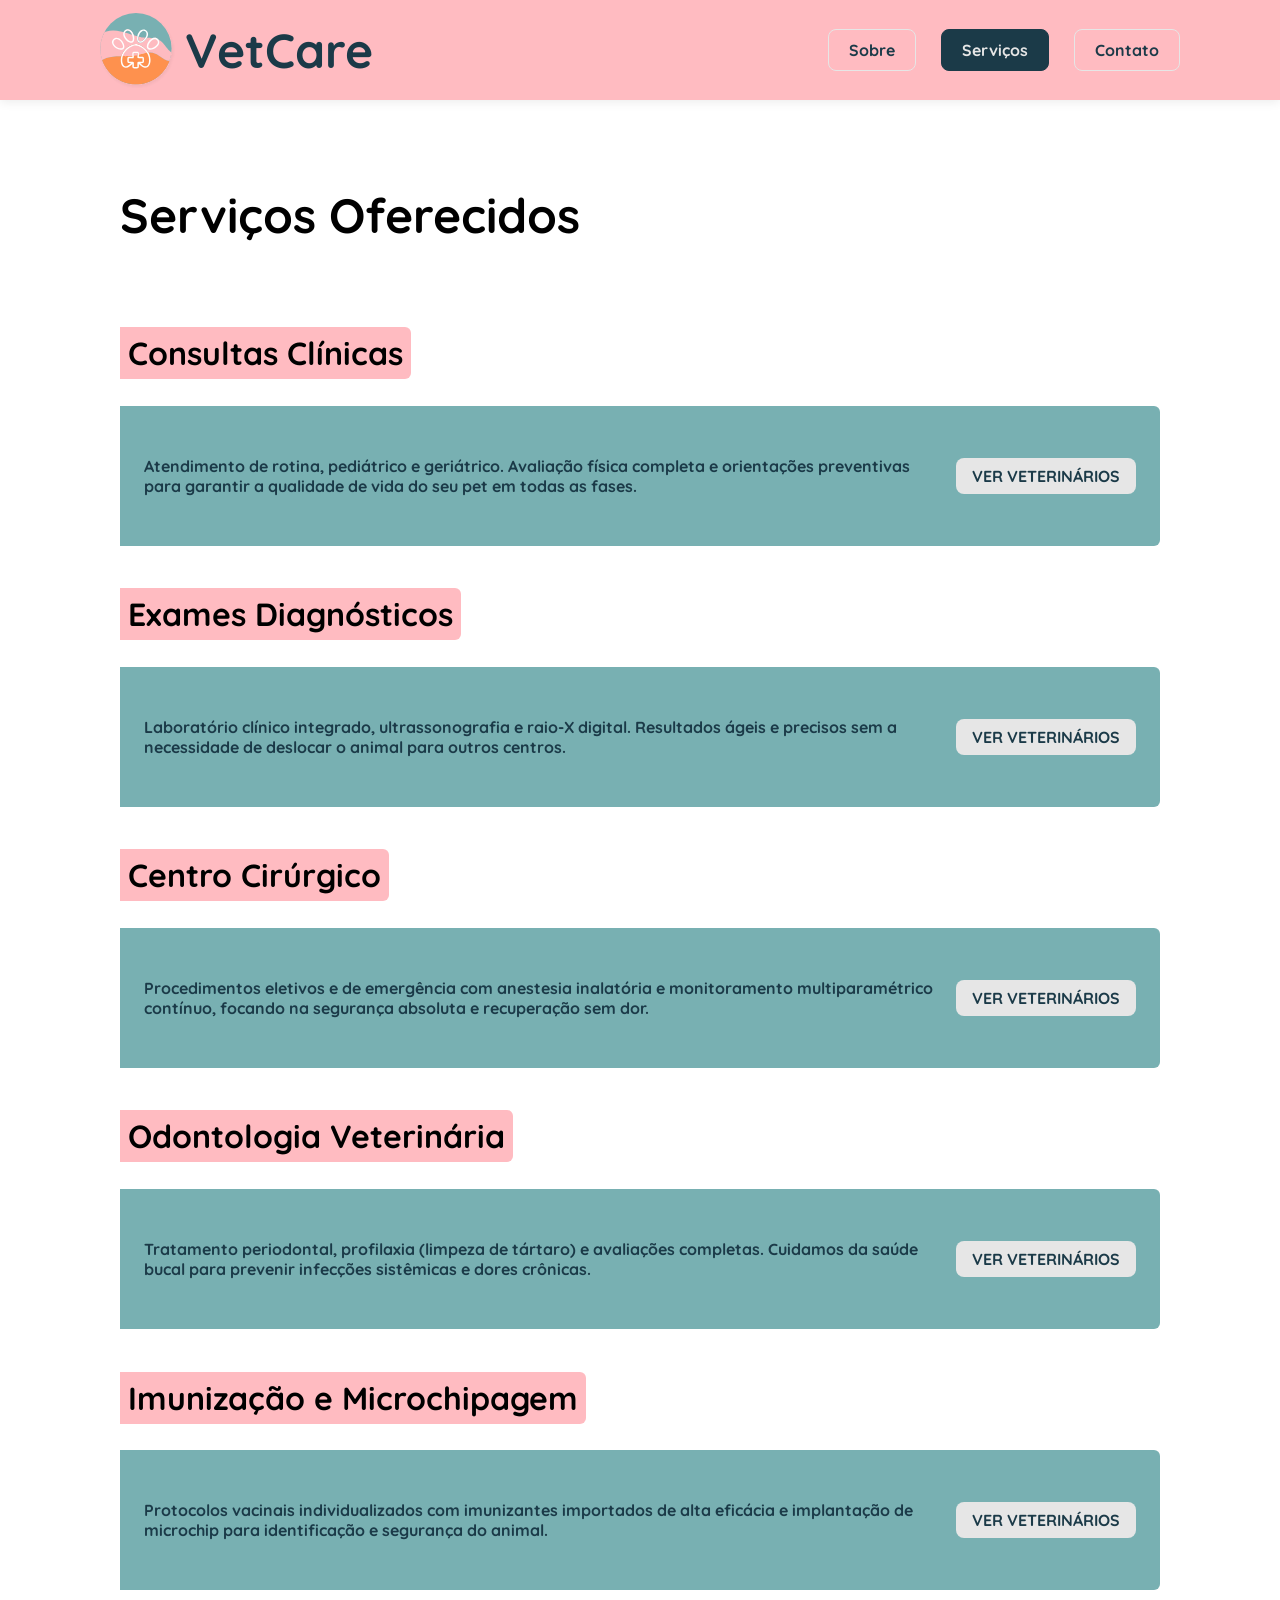
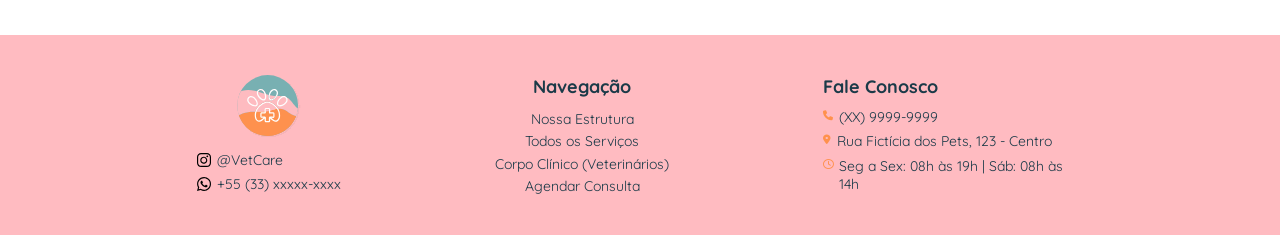
<file: pages/servicos.html>
<!DOCTYPE html>
<html lang="pt-br">

<head>
    <meta charset="UTF-8">
    <meta name="viewport" content="width=device-width, initial-scale=1.0">
    <link rel="stylesheet" href="../css/style.css">
    <link rel="stylesheet" href="../css/servicos.css">
    <link rel="stylesheet" href="https://cdnjs.cloudflare.com/ajax/libs/font-awesome/6.5.1/css/all.min.css" />
    <link rel="shortcut icon" href="../assets/img/logo.svg" type="image/x-icon">
    <title>Nossos Serviços | VetCare </title>
</head>

<body>
    <header>
        <nav class="navbar">
            <a href="/index.html" class="logo-container">
                <img src="../assets/img/logo.svg" alt="Logo VetCare" class="logo">
                <span id="texto-logo">VetCare</span>
            </a>

            <input type="checkbox" id="menu-toggle" class="menu-checkbox">

            <label for="menu-toggle" class="overlay"></label>

            <label for="menu-toggle" class="menu-icon">
                <span class="hamburguer-linha"></span>
            </label>

            <ul class="menu">
                <li><a href="/pages/sobre.html">Sobre</a></li>
                <li><a href="/pages/servicos.html" class="active" aria-current="page">Serviços</a></li>
                <li><a href="/pages/contato.html">Contato</a></li>
            </ul>
        </nav>
    </header>
    <main>
        <section class="servicos">
            <h1 id="titulo-servicos">Serviços Oferecidos</h1>

            <article>
                <h2>Consultas Clínicas</h2>
                <div class="conteudo-servico">
                    <p>Atendimento de rotina, pediátrico e geriátrico. Avaliação física completa e orientações
                        preventivas para garantir a qualidade de vida do seu pet em todas as fases.</p>
                    <a href="/pages/veterinarios.html" class="button button-default">VER VETERINÁRIOS</a>
                </div>
            </article>

            <article>
                <h2>Exames Diagnósticos</h2>
                <div class="conteudo-servico">
                    <p>Laboratório clínico integrado, ultrassonografia e raio-X digital. Resultados ágeis e precisos sem
                        a necessidade de deslocar o animal para outros centros.</p>
                    <a href="/pages/veterinarios.html" class="button button-default">VER VETERINÁRIOS</a>
                </div>
            </article>

            <article>
                <h2>Centro Cirúrgico</h2>
                <div class="conteudo-servico">
                    <p>Procedimentos eletivos e de emergência com anestesia inalatória e monitoramento multiparamétrico
                        contínuo, focando na segurança absoluta e recuperação sem dor.</p>
                    <a href="/pages/veterinarios.html" class="button button-default">VER VETERINÁRIOS</a>
                </div>
            </article>

            <article>
                <h2>Odontologia Veterinária</h2>
                <div class="conteudo-servico">
                    <p>Tratamento periodontal, profilaxia (limpeza de tártaro) e avaliações completas. Cuidamos da saúde bucal para prevenir infecções sistêmicas e dores crônicas.</p>
                    <a href="/pages/veterinarios.html" class="button button-default">VER VETERINÁRIOS</a>
                </div>
            </article>

            <article>
                <h2>Imunização e Microchipagem</h2>
                <div class="conteudo-servico">
                    <p>Protocolos vacinais individualizados com imunizantes importados de alta eficácia e implantação de microchip para identificação e segurança do animal.</p>
                    <a href="/pages/veterinarios.html" class="button button-default">VER VETERINÁRIOS</a>
                </div>
            </article>
        </section>
    </main>

    <footer>
        <div class="logo-midia">
            <img src="../assets/img/logo.svg" alt="Logo Footer" class="logo-footer">
            <div class="redes-footer">
                <p><img src="../assets/icons/icon-insta.svg" width="14" height="14" alt="Ícone Instagram"> @VetCare</p>
                <p><img src="../assets/icons/icon-wpp.svg" width="14" height="14" alt="Ícone WhatsApp"> +55 (33) xxxxx-xxxx</p>
            </div>
        </div>

        <nav class="navegacao" aria-label="Navegação secundária">
            <h3 class="footer-title">Navegação</h3>
            <ul class="navegacao-footer">
                <li><a href="/pages/estrutura.html">Nossa Estrutura</a></li>
                <li><a href="/pages/servicos.html">Todos os Serviços</a></li>
                <li><a href="/pages/veterinarios.html">Corpo Clínico (Veterinários)</a></li>
                <li><a href="#">Agendar Consulta</a></li>
            </ul>
        </nav>

        <address class="sac">
            <h3 class="footer-title">Fale Conosco</h3>
            <ul class="sac-footer">
                <li><i class="fa-solid fa-phone"></i> <span>(XX) 9999-9999</span></li>
                <li><i class="fa-solid fa-location-dot"></i> <span>Rua Fictícia dos Pets, 123 - Centro</span></li>
                <li><i class="fa-regular fa-clock"></i> <span>Seg a Sex: 08h às 19h | Sáb: 08h às 14h</span></li>
            </ul>
        </address>
    </footer>
</body>

</html>
</file>
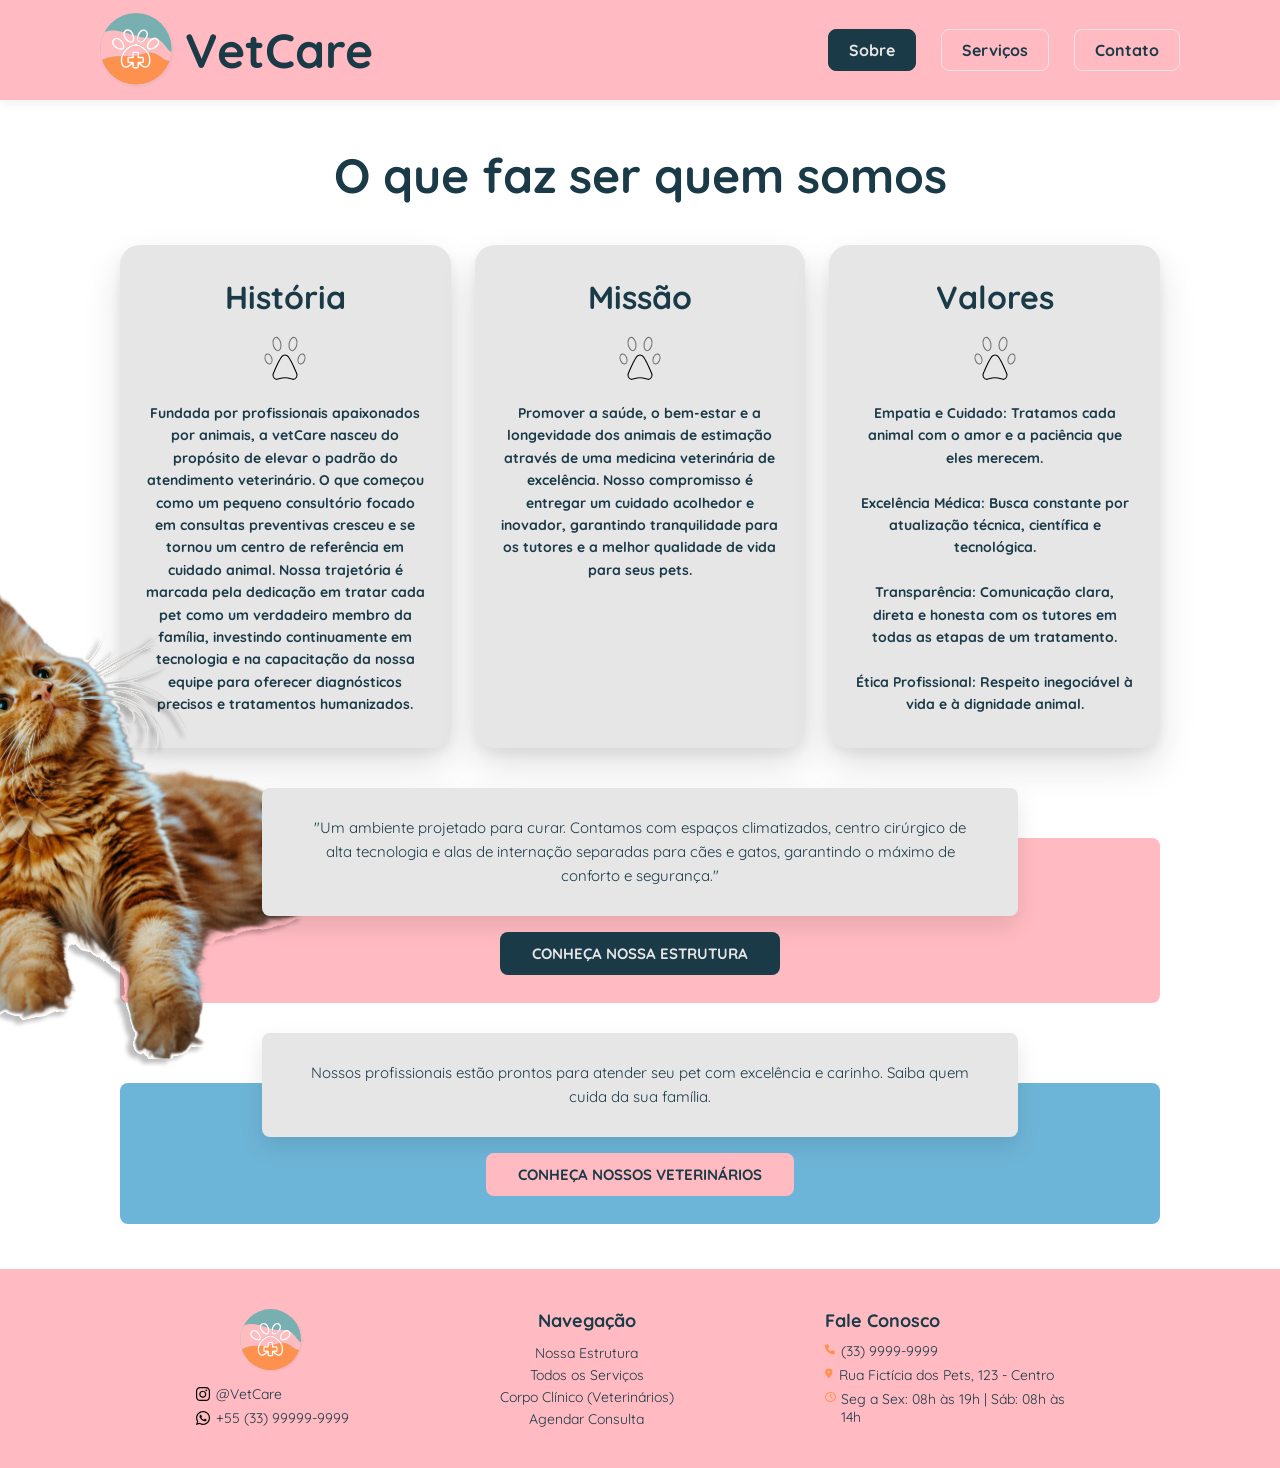
<file: pages/sobre.html>
<!DOCTYPE html>
<html lang="pt-br">

<head>
    <meta charset="UTF-8">
    <meta name="viewport" content="width=device-width, initial-scale=1.0">
    <link rel="stylesheet" href="../css/style.css">
    <link rel="stylesheet" href="../css/sobre.css">
    <link rel="stylesheet" href="https://cdnjs.cloudflare.com/ajax/libs/font-awesome/6.5.1/css/all.min.css" />
    <link rel="shortcut icon" href="../assets/img/logo.svg" type="image/svg+xml">
    <title>Sobre nós | VetCare</title>
</head>

<body>
    <header>
        <nav class="navbar">
            <a href="../index.html" class="logo-container">
                <img src="../assets/img/logo.svg" alt="Logo VetCare" class="logo">
                <span id="texto-logo">VetCare</span>
            </a>

            <input type="checkbox" id="menu-toggle" class="menu-checkbox">

            <label for="menu-toggle" class="overlay"></label>

            <label for="menu-toggle" class="menu-icon">
                <span class="hamburguer-linha"></span>
            </label>

            <ul class="menu">
                <li><a href="sobre.html" class="active" aria-current="page">Sobre</a></li>
                <li><a href="servicos.html">Serviços</a></li>
                <li><a href="contato.html">Contato</a></li>
            </ul>
        </nav>
    </header>

    <main>
        <h1>O que faz ser quem somos </h1>

        <section class="sobre-cards">
            <article class="card card-historia">
                <h2 class="card-title">História</h2>
                <img src="../assets/icons/icon-pata.svg" alt="Desenho de Pata" class="card-icon">
                <p>Fundada por profissionais apaixonados por animais, a vetCare nasceu do propósito de elevar o padrão
                    do atendimento veterinário. O que começou como um pequeno consultório focado em consultas
                    preventivas cresceu e se tornou um centro de referência em cuidado animal. Nossa trajetória é
                    marcada pela dedicação em tratar cada pet como um verdadeiro membro da família, investindo
                    continuamente em tecnologia e na capacitação da nossa equipe para oferecer diagnósticos precisos e
                    tratamentos humanizados.</p>
            </article>

            <article class="card card-missao">
                <h2 class="card-title">Missão</h2>
                <img src="../assets/icons/icon-pata.svg" alt="Desenho de Pata" class="card-icon">
                <p>Promover a saúde, o bem-estar e a longevidade dos animais de estimação através de uma medicina
                    veterinária de excelência. Nosso compromisso é entregar um cuidado acolhedor e inovador, garantindo
                    tranquilidade para os tutores e a melhor qualidade de vida para seus pets.</p>
            </article>

            <article class="card card-valores">
                <h2 class="card-title">Valores</h2>
                <img src="../assets/icons/icon-pata.svg" alt="Desenho de Pata" class="card-icon">
                <p>
                    Empatia e Cuidado: Tratamos cada animal com o amor e a paciência que eles merecem.<br><br>
                    Excelência Médica: Busca constante por atualização técnica, científica e tecnológica.<br><br>
                    Transparência: Comunicação clara, direta e honesta com os tutores em todas as etapas de um tratamento.<br><br>
                    Ética Profissional: Respeito inegociável à vida e à dignidade animal.
                </p>
            </article>
        </section>

        <section class="sobre-cta">
            <aside class="cta-card cta-estrutura">
                <img src="../assets/img/sobre/gato-sobre.svg" alt="Gato VetCare" class="gato-img">
                <div class="cta-content">
                    <p>"Um ambiente projetado para curar. Contamos com espaços climatizados, centro cirúrgico de alta tecnologia e alas de internação separadas para cães e gatos, garantindo o máximo de conforto e segurança."</p>
                </div>
                <a href="estrutura.html" class="button cta-btn btn-estrutura">CONHEÇA NOSSA ESTRUTURA</a>
            </aside>

            <aside class="cta-card cta-veterinarios">
                <div class="cta-content">
                    <p>Nossos profissionais estão prontos para atender seu pet com excelência e carinho. Saiba quem cuida da sua família.</p>
                </div>
                <a href="veterinarios.html" class="button cta-btn btn-veterinarios">CONHEÇA NOSSOS VETERINÁRIOS</a>
            </aside>
        </section>
    </main>

    <footer>
        <div class="logo-midia">
            <img src="../assets/img/logo.svg" alt="Logo Footer" class="logo-footer">
            <div class="redes-footer">
                <a href="https://instagram.com/VetCare" target="_blank" rel="noopener noreferrer"><img src="../assets/icons/icon-insta.svg" width="14" height="14" alt="Ícone Instagram"> @VetCare</a>
                <a href="https://wa.me/5533999999999" target="_blank" rel="noopener noreferrer"><img src="../assets/icons/icon-wpp.svg" width="14" height="14" alt="Ícone WhatsApp"> +55 (33) 99999-9999</a>
            </div>
        </div>

        <nav class="navegacao" aria-label="Navegação secundária">
            <h3 class="footer-title">Navegação</h3>
            <ul class="navegacao-footer">
                <li><a href="estrutura.html">Nossa Estrutura</a></li>
                <li><a href="servicos.html">Todos os Serviços</a></li>
                <li><a href="veterinarios.html">Corpo Clínico (Veterinários)</a></li>
                <li><a href="veterinarios.html">Agendar Consulta</a></li>
            </ul>
        </nav>

        <address class="sac">
            <h3 class="footer-title">Fale Conosco</h3>
            <ul class="sac-footer">
                <li><i class="fa-solid fa-phone"></i> <a href="tel:5533999999999">(33) 9999-9999</a></li>
                <li><i class="fa-solid fa-location-dot"></i> <span>Rua Fictícia dos Pets, 123 - Centro</span></li>
                <li><i class="fa-regular fa-clock"></i> <span>Seg a Sex: 08h às 19h | Sáb: 08h às 14h</span></li>
            </ul>
        </address>
    </footer>
</body>

</html>
</file>
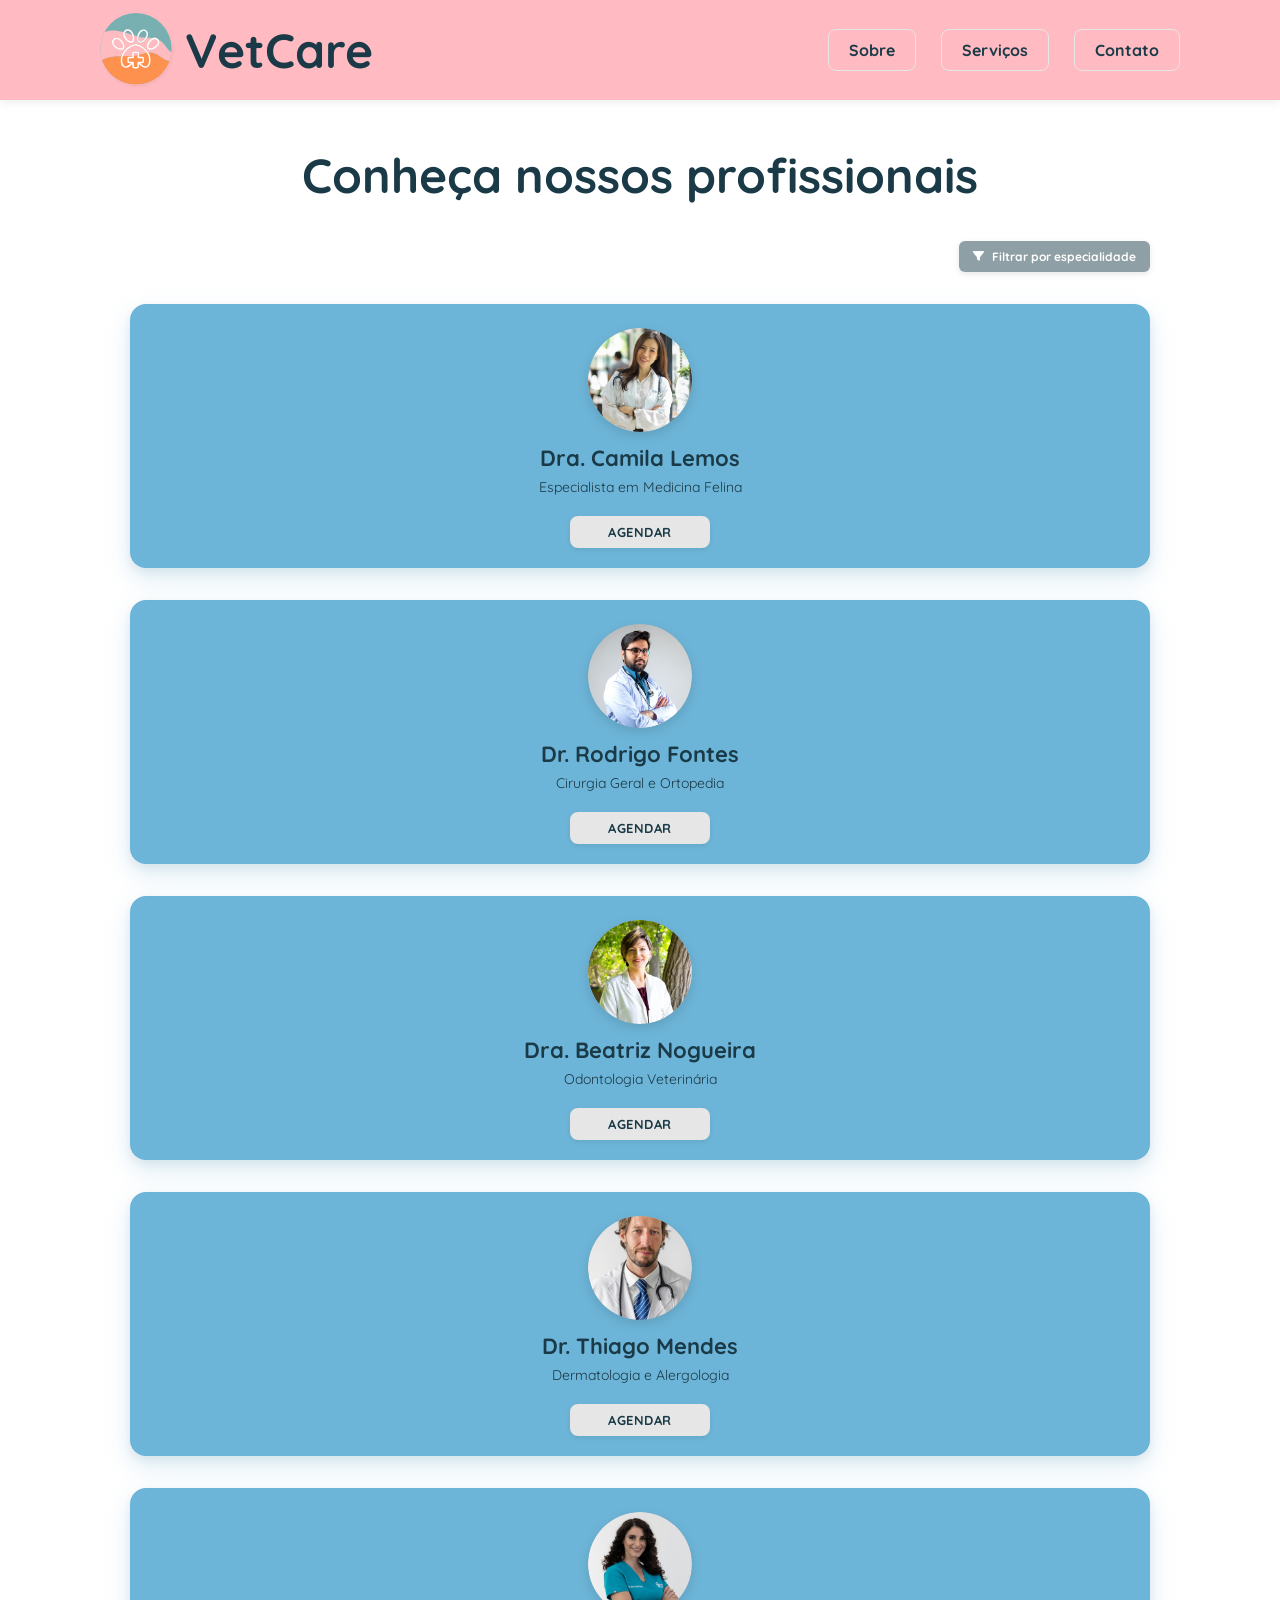
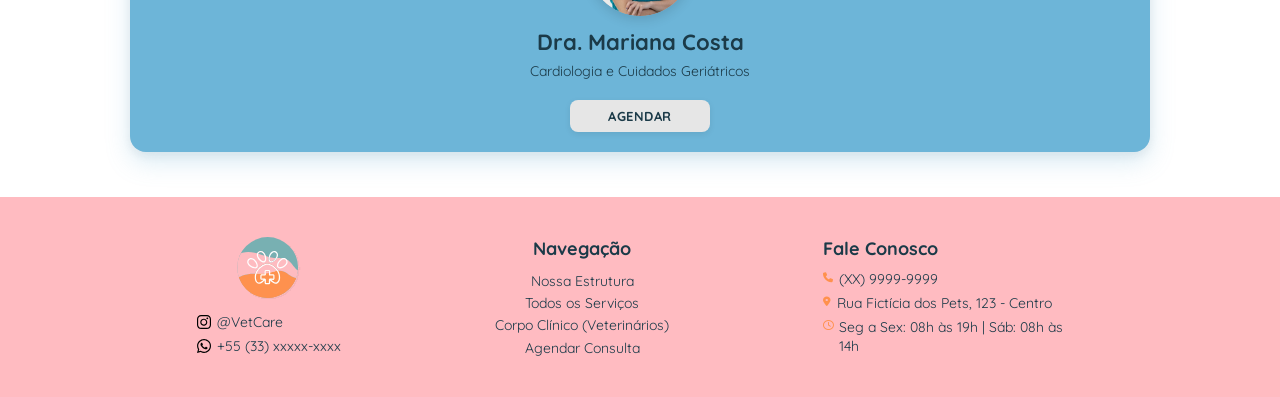
<file: pages/veterinarios.html>
<!DOCTYPE html>
<html lang="pt-br">

<head>
    <meta charset="UTF-8">
    <meta name="viewport" content="width=device-width, initial-scale=1.0">
    <link rel="stylesheet" href="../css/style.css">
    <link rel="stylesheet" href="../css/veterinarios.css">
    <link rel="stylesheet" href="https://cdnjs.cloudflare.com/ajax/libs/font-awesome/6.5.1/css/all.min.css" />
    <link rel="shortcut icon" href="../assets/img/logo.svg" type="image/x-icon">
    <title>Corpo Clínico — Veterinários | VetCare</title>
</head>

<body>
    <header>
        <nav class="navbar">
            <a href="/index.html" class="logo-container">
                <img src="../assets/img/logo.svg" alt="Logo VetCare" class="logo">
                <span id="texto-logo">VetCare</span>
            </a>

            <input type="checkbox" id="menu-toggle" class="menu-checkbox">

            <label for="menu-toggle" class="overlay"></label>

            <label for="menu-toggle" class="menu-icon">
                <span class="hamburguer-linha"></span>
            </label>

            <ul class="menu">
                <li><a href="/pages/sobre.html">Sobre</a></li>
                <li><a href="/pages/servicos.html">Serviços</a></li>
                <li><a href="/pages/contato.html">Contato</a></li>
            </ul>
        </nav>
    </header>

    <main>
        <h1 class="titulo-pagina">Conheça nossos profissionais</h1>

        <section class="filtro-secao">
            <button class="btn-filtro" type="button">
                <i class="fa-solid fa-filter"></i>
                <span>Filtrar por especialidade</span>
            </button>
        </section>

        <section class="veterinarios-cards" id="lista-veterinarios">
            <article class="card-veterinario">
                <img src="../assets/img/veterinarios/img-draCamila.svg" alt="Foto da Dra. Camila Lemos" class="card-foto">
                <h2 class="card-nome">Dra. Camila Lemos</h2>
                <p class="card-especialidade">Especialista em Medicina Felina</p>
                <a href="agendamento.html#dra-camila" class="button button-default btn-agendar">AGENDAR</a>
            </article>

            <article class="card-veterinario">
                <img src="../assets/img/veterinarios/img-drRodrigo.svg" alt="Foto do Dr. Rodrigo Fontes" class="card-foto">
                <h2 class="card-nome">Dr. Rodrigo Fontes</h2>
                <p class="card-especialidade">Cirurgia Geral e Ortopedia</p>
                <a href="agendamento.html#dr-rodrigo" class="button button-default btn-agendar">AGENDAR</a>
            </article>

            <article class="card-veterinario">
                <img src="../assets/img/veterinarios/img-draBeatriz.svg" alt="Foto da Dra. Beatriz Nogueira" class="card-foto">
                <h2 class="card-nome">Dra. Beatriz Nogueira</h2>
                <p class="card-especialidade">Odontologia Veterinária</p>
                <a href="agendamento.html#dra-beatriz" class="button button-default btn-agendar">AGENDAR</a>
            </article>

            <article class="card-veterinario">
                <img src="../assets/img/veterinarios/img-drThiago.svg" alt="Foto do Dr. Thiago Mendes" class="card-foto">
                <h2 class="card-nome">Dr. Thiago Mendes</h2>
                <p class="card-especialidade">Dermatologia e Alergologia</p>
                <a href="agendamento.html#dr-thiago" class="button button-default btn-agendar">AGENDAR</a>
            </article>

            <article class="card-veterinario">
                <img src="../assets/img/veterinarios/img-draMariana.svg" alt="Foto da Dra. Mariana Costa" class="card-foto">
                <h2 class="card-nome">Dra. Mariana Costa</h2>
                <p class="card-especialidade">Cardiologia e Cuidados Geriátricos</p>
                <a href="agendamento.html#dra-mariana" class="button button-default btn-agendar">AGENDAR</a>
            </article>
        </section>
    </main>

    <footer>
        <div class="logo-midia">
            <img src="../assets/img/logo.svg" alt="Logo Footer" class="logo-footer">
            <div class="redes-footer">
                <p><img src="../assets/icons/icon-insta.svg" width="14" height="14" alt="Ícone Instagram"> @VetCare</p>
                <p><img src="../assets/icons/icon-wpp.svg" width="14" height="14" alt="Ícone WhatsApp"> +55 (33) xxxxx-xxxx</p>
            </div>
        </div>

        <nav class="navegacao" aria-label="Navegação secundária">
            <h3 class="footer-title">Navegação</h3>
            <ul class="navegacao-footer">
                <li><a href="/pages/estrutura.html">Nossa Estrutura</a></li>
                <li><a href="/pages/servicos.html">Todos os Serviços</a></li>
                <li><a href="/pages/veterinarios.html">Corpo Clínico (Veterinários)</a></li>
                <li><a href="/pages/agendamento.html">Agendar Consulta</a></li>
            </ul>
        </nav>

        <address class="sac">
            <h3 class="footer-title">Fale Conosco</h3>
            <ul class="sac-footer">
                <li><i class="fa-solid fa-phone"></i> <span>(XX) 9999-9999</span></li>
                <li><i class="fa-solid fa-location-dot"></i> <span>Rua Fictícia dos Pets, 123 - Centro</span></li>
                <li><i class="fa-regular fa-clock"></i> <span>Seg a Sex: 08h às 19h | Sáb: 08h às 14h</span></li>
            </ul>
        </address>
    </footer>
</body>

</html>
</file>
<file: css/style.css>
/* =======================================================
   ESTILOS GERAIS E ELEMENTOS COMUNS A TODAS AS PÁGINAS 
   ======================================================= */


@import url('https://fonts.googleapis.com/css2?family=Quicksand:wght@300..700&display=swap');

:root {
    /* Variáveis de Cor */
    --primary: #FFBBC1;
    --secondary: #6DB5D8;
    --accents: #FF914D;
    --accents-blue: #78B0B2;
    --neutral-blue: #1B3A48;
    --neutral-white: #E6E6E6;
    --placeholder: #9F9F9F;

    /* Variáveis de Fonte */
    --fonte: "Quicksand", sans-serif;
    --peso-leve: 300;
    --peso-normal: 400;
    --peso-negrito: 700;
}

html {
    scroll-behavior: smooth;
}

*,
*::before,
*::after {
    box-sizing: border-box;
}

body {
    font-family: var(--fonte);
    font-weight: var(--peso-normal);
    margin: 0;
    padding: 0;
}

h1,
h2,
h3 {
    font-weight: var(--peso-negrito);
}

h1 {
    font-size: 32px;
}

h2 {
    font-size: 24px;
}

h3 {
    font-size: 24px;
}

p {
    font-size: 16px;
}

small,
.small {
    font-size: 10px;
}

address {
    font-style: normal;
}

.subtitulo {
    font-weight: var(--peso-leve);
}

.sr-only {
    position: absolute;
    width: 1px;
    height: 1px;
    padding: 0;
    margin: -1px;
    overflow: hidden;
    clip: rect(0, 0, 0, 0);
    white-space: nowrap;
    border: 0;
}

main {
    margin: 20px 16px;
}

/* =========================================
    ESTILO DOS BOTÕES 
   ========================================= */

.button {
    font-weight: var(--peso-negrito);
    padding: 8px;
    border-radius: 8px;
    text-decoration: none;
    width: auto;
    transition: all 0.3s ease;
}

.button-default {
    color: var(--neutral-blue);
    background-color: var(--neutral-white);
}

.button-default:hover {
    background-color: var(--neutral-blue);
    color: var(--neutral-white);
}

.button-secondary {
    color: var(--neutral-white);
    background-color: var(--secondary);
}

.button-secondary:hover {
    background-color: var(--neutral-blue);
    color: var(--neutral-white);
}

.button-accents {
    background-color: var(--accents);
    color: var(--neutral-white);
}

.button-accents:hover {
    background-color: var(--neutral-white);
    color: var(--neutral-blue);
}

/* =========================================
   NAVBAR 
   ========================================= */

.navbar {
    display: flex;
    justify-content: space-between;
    align-items: center;
    background-color: var(--primary);
    padding: 10px 16px;
    position: relative;
}

.logo-container {
    text-decoration: none;
}

.menu-checkbox,
#texto-logo {
    display: none;
}

.menu-icon {
    cursor: pointer;
    padding: 10px;
    position: relative;
    z-index: 10;
    text-decoration: none;
}

.logo {
    width: 45px;
    height: 45px;
}

.hamburguer-linha {
    display: block;
    width: 24px;
    height: 2px;
    background: var(--neutral-blue);
    position: relative;
}

.hamburguer-linha::before,
.hamburguer-linha::after {
    content: '';
    position: absolute;
    width: 100%;
    height: 2px;
    background: var(--neutral-blue);
}

.hamburguer-linha::before {
    top: -8px;
}

.hamburguer-linha::after {
    top: 8px;
}

/* Menu oculto que desce em coluna no mobile */
.menu {
    display: none;
    position: absolute;
    top: 100%;
    left: 50%;
    width: 50%;
    list-style: none;
    padding: 0;
    margin: 0;
    z-index: 10;
    scroll-margin-top: 100px;
}

/* Regras unificadas em um único seletor para os links */
.menu li a {
    display: block;
    padding: 15px 20px;
    margin-top: 6px;
    color: var(--neutral-blue);
    background-color: var(--neutral-white);
    text-decoration: none;
    font-weight: var(--peso-negrito);
    transition: all 0.3s ease;
}

.menu li a:hover {
    background-color: var(--neutral-blue);
    color: var(--neutral-white);
}

.menu li:last-child a {
    border-radius: 0 0 8px 8px;
}

/* Abrir Menu (suporta :target e checkbox) */
.menu-checkbox:checked~.menu,
#menu:target {
    display: block;
}

.overlay {
    display: none;
    position: fixed;
    top: 0;
    left: 0;
    width: 100vw;
    height: 100vh;
    background-color: #1b3a4899;
    z-index: 5;
}

.menu-checkbox:checked~.overlay,
body:has(#menu:target) .overlay {
    display: block;
}

/* =========================================
   FOOTER 
   ========================================= */

footer {
    background-color: var(--primary);
    padding: 28px 16px;
    display: flex;
    flex-direction: row;
    justify-content: space-between;
    align-items: flex-start;
    gap: 12px;
}

.logo-midia {
    display: flex;
    flex-direction: column;
    align-items: center;
    gap: 12px;
}

.logo-footer {
    width: 44px;
    height: 44px;
}

.redes-footer {
    display: flex;
    flex-direction: column;
    gap: 6px;
}

.redes-footer p,
.redes-footer a {
    font-size: 10px;
    margin: 0;
    display: flex;
    align-items: center;
    gap: 6px;
    color: var(--neutral-blue);
    text-decoration: none;
    transition: opacity 0.2s ease;
}

.redes-footer a:hover {
    opacity: 0.7;
    text-decoration: underline;
}

.footer-title {
    font-size: 14px;
    font-weight: var(--peso-negrito);
    color: var(--neutral-blue);
    margin: 0;
}

/* Coluna Navegação */
.navegacao {
    display: flex;
    flex-direction: column;
    align-items: center;
    text-align: center;
    gap: 10px;
}

.navegacao-footer {
    list-style: none;
    padding: 0;
    margin: 0;
    display: flex;
    flex-direction: column;
    align-items: center;
    gap: 2px;
}

.navegacao-footer li a {
    text-decoration: none;
    font-size: 10px;
    line-height: 1.3;
    color: var(--neutral-blue);
    transition: opacity 0.2s ease;
}

.navegacao-footer li a:hover {
    opacity: 0.7;
    text-decoration: underline;
}

/* Coluna Fale Conosco */
.sac {
    display: flex;
    flex-direction: column;
    align-items: flex-start;
    gap: 10px;
    max-width: 140px;
}

.sac-footer {
    list-style: none;
    padding: 0;
    margin: 0;
    display: flex;
    flex-direction: column;
    align-items: flex-start;
    gap: 6px;
}

.sac-footer li,
.sac-footer li a {
    font-size: 10px;
    color: var(--neutral-blue);
    display: flex;
    align-items: flex-start;
    gap: 6px;
    line-height: 1.3;
    text-decoration: none;
    transition: opacity 0.2s ease;
}

.sac-footer li a:hover {
    opacity: 0.7;
    text-decoration: underline;
}

.sac-footer li i {
    font-size: 10px;
    margin-top: 2px;
    color: var(--accents);
}



/* =========================================
   TABLETS 
   ========================================= */

@media (min-width: 768px) {

    main {
        margin: 30px 40px;
    }

    h1 {
        font-size: 36px;
    }

    h2 {
        font-size: 28px;
    }

    .menu-icon,
    .overlay,
    .menu-checkbox:checked~.overlay {
        display: none !important;
    }

    .navbar {
        padding: 15px 40px;
        gap: 16px;
    }

    .logo {
        width: 60px;
        height: 60px;
    }

    .logo-container {
        display: flex;
        flex-direction: row;
        align-items: center;
        margin-left: 0;
        gap: 10px;
    }

    #texto-logo {
        display: flex;
        font-weight: var(--peso-negrito);
        color: var(--neutral-blue);
        font-size: 48px;
    }

    .menu {
        display: flex;
        position: static;
        width: auto;
        background-color: transparent;
        margin-right: 0;
        gap: 16px;
    }

    .menu li a {
        background-color: var(--primary);
        border: 1px solid var(--neutral-white);
        font-weight: var(--peso-normal);
        border-radius: 8px;
        transition: all 0.3s ease;
        margin: 0;
        padding: 8px 16px;
        text-align: center;
    }

    .menu li a:hover {
        background-color: var(--neutral-blue);
        color: var(--neutral-white);
        border: 1px solid var(--neutral-blue);
    }

    .menu li:last-child a {
        border-radius: 8px;
    }

    footer {
        padding: 35px 60px;
        justify-content: space-around;
        gap: 30px;
    }

    .logo-footer {
        width: 56px;
        height: 56px;
    }

    .footer-title {
        font-size: 16px;
    }

    .redes-footer p,
    .redes-footer a,
    .navegacao-footer li a,
    .sac-footer li,
    .sac-footer li a {
        font-size: 13px;
    }

    .sac {
        max-width: 220px;
    }
}

/* =========================================
   DESKTOP 
   ========================================= */

@media (min-width: 1024px) {

    header {
        position: sticky;
        top: 0;
        z-index: 1000;
        background-color: var(--primary);
        box-shadow: 0 2px 10px rgba(0, 0, 0, 0.08);
    }

    h1 {
        font-size: 48px;
    }

    h2 {
        font-size: 32px;
    }

    h3 {
        font-size: 24px;
    }

    p {
        font-size: 16px;
    }

    small,
    .small {
        font-size: 14px;
    }

    main {
        margin: 45px 120px;
    }

    .navbar {
        padding: 20px 100px;
        height: 100px;
    }

    .logo {
        width: 75px;
        height: 75px;
    }

    .menu {
        gap: 25px;
    }

    .menu li a {
        padding: 10px 20px;
        font-weight: var(--peso-negrito);
    }

    .menu li a.active,
    .menu li a[aria-current="page"] {
        background-color: var(--neutral-blue);
        color: var(--neutral-white);
        font-weight: var(--peso-negrito);
        border: 1px solid var(--neutral-blue);
    }

    footer {
        padding: 40px 140px;
        justify-content: space-around;
        gap: 40px;
    }

    .logo-footer {
        width: 64px;
        height: 64px;
    }

    .footer-title {
        font-size: 18px;
    }

    .redes-footer p,
    .redes-footer a,
    .navegacao-footer li a,
    .sac-footer li,
    .sac-footer li a {
        font-size: 14px;
    }

    .sac {
        max-width: 260px;
    }
}
</file>
<file: css/index.css>
/* =======================================================
   HERO 
   ======================================================= */

.hero {
    display: flex;
    flex-direction: column;
    align-items: center;
    text-align: center;
    background-color: var(--primary);
    padding: 20px 16px;
    gap: 8px;
    border-radius: 8px;
}

.hero-content {
    display: flex;
    flex-direction: column;
    align-items: center;
    gap: 8px;
}

.logo-hero {
    width: 82px;
    height: 82px;
}

.button-hero {
    width: 260px;
}

.hero p {
    margin: 0 auto;
    line-height: 1.5;
}

/* =======================================================
   SERVIÇOS 
   ======================================================= */

.servicos {
    display: flex;
    flex-direction: column;
    align-items: center;
    width: 100%;
}

.cards-servicos {
    display: flex;
    gap: 10px;
    width: 100%;
    padding: 16px 2px;
    overflow-x: auto;
    scroll-snap-type: x mandatory;
    scroll-behavior: smooth;
    -webkit-overflow-scrolling: touch;
}

.cards-servicos::-webkit-scrollbar {
    display: none;
}

.card {
    display: flex;
    flex-direction: column;
    align-items: center;
    text-align: center;
    padding: 24px 16px;
    border-radius: 16px;
    transition: transform 0.3s ease;
}

.cards-servicos .card {
    flex: 0 0 calc((100% - 10px) / 2);
    min-width: calc((100% - 10px) / 2);
    max-width: calc((100% - 10px) / 2);
    box-sizing: border-box;
    padding: 20px 10px;
    gap: 12px;
    scroll-snap-align: start;
    scroll-margin-top: 80px;
}

.card-img {
    width: 50px;
    height: 50px;
}

.cards-servicos .card p {
    font-size: 13px;
    font-weight: var(--peso-negrito);
    max-width: 100%;
    line-height: 1.35;
}

.card:hover {
    transform: scale(1.03);
}

/* =======================================================
   INFRAESTRUTURA 
   ======================================================= */

.infraestrutura {
    display: flex;
    flex-direction: row;
    align-items: center;
    justify-content: center;
    margin: 24px 0;
    width: 100%;
}

#card-infra {
    flex: 1 1 100%;
    width: 100%;
    max-width: 100%;
    min-width: 0;
    gap: 16px;
    background-color: var(--accents-blue);
}

#card-infra p {
    margin: 0 auto;
    max-width: 200px;
}

.infra-content {
    width: 100%;
}

.infra-title,
.infra-content {
    color: var(--neutral-blue);
}

/* =======================================================
   DEPOIMENTOS 
   ======================================================= */

.depoimentos {
    display: flex;
    flex-direction: column;
    align-items: center;
    text-align: center;
    width: 100%;
}

.depoimentos-wrapper {
    display: flex;
    align-items: stretch;
    gap: 16px;
    overflow-x: auto;
    scroll-snap-type: x mandatory;
    scroll-behavior: smooth;
    -webkit-overflow-scrolling: touch;
    scroll-padding: 0;
    padding: 16px 0;
    width: 100%;
    -ms-overflow-style: none;
    scrollbar-width: none;
}

.depoimentos-wrapper::-webkit-scrollbar {
    display: none;
}

.card-depoimento {
    display: flex;
    flex-direction: column;
    align-items: center;
    flex: 0 0 100%;
    min-width: 100%;
    max-width: 100%;
    box-sizing: border-box;
    scroll-snap-align: center;
    scroll-margin-top: 80px;
    padding: 0 8px;
}

/* formato do balão */
.balao-fala {
    flex: 1;
    display: flex;
    flex-direction: column;
    background-color: var(--neutral-white);
    padding: 24px;
    border-radius: 24px;
    box-shadow: 0px 10px 30px rgba(0, 0, 0, 0.1);
    position: relative;
    margin: 0 auto 25px auto;
    width: 100%;
    max-width: 360px;
    text-align: left;
    box-sizing: border-box;
}

.balao-fala::after {
    content: "";
    position: absolute;
    bottom: -20px;
    left: 50px;

    border-width: 20px 15px 0 25px;
    border-style: solid;
    border-color: var(--neutral-white) transparent transparent transparent;
}

.estrelas {
    margin-bottom: 16px;
}

.estrelas svg {
    width: 130px;
    height: auto;
    max-width: 100%;
}

.texto-depoimento {
    color: var(--neutral-blue);
    font-size: 14px;
    line-height: 1.5;
    margin: 0 0 20px 0;
    flex-grow: 1;
}

.autor-depoimento {
    color: var(--neutral-blue);
    font-size: 14px;
    font-weight: var(--peso-negrito);
    margin: 0;
}

.area-foto img {
    width: 90px;
    height: 90px;
    border-radius: 50%;
    object-fit: cover;
    display: block;
}

.area-foto {
    align-self: flex-start;
    margin: 0 0 0 24px;
}

/* =======================================================
   INDICADORES DOS CARROSSEIS (MOBILE)
   ======================================================= */

.carrossel-indicadores {
    display: flex;
    justify-content: center;
    align-items: center;
    gap: 8px;
    margin: 8px 0 16px 0;
}

.indicador-ponto {
    display: inline-block;
    width: 8px;
    height: 8px;
    border-radius: 50%;
    background-color: #CBD5E1;
    text-decoration: none;
    transition: all 0.3s ease;
}

/* Indicador de Serviços: 2 slides */
.dot-servico-1 {
    width: 22px;
    border-radius: 11px;
    background-color: var(--neutral-blue);
}

body:has(#servico-slide-2:target) .dot-servico-1 {
    width: 8px;
    border-radius: 50%;
    background-color: #CBD5E1;
}

body:has(#servico-slide-2:target) .dot-servico-2 {
    width: 22px;
    border-radius: 11px;
    background-color: var(--neutral-blue);
}

/* Indicador de Depoimentos: 3 slides */
.dot-depoimento-1 {
    width: 22px;
    border-radius: 11px;
    background-color: var(--neutral-blue);
}

body:has(#depoimento-2:target) .dot-depoimento-1,
body:has(#depoimento-3:target) .dot-depoimento-1 {
    width: 8px;
    border-radius: 50%;
    background-color: #CBD5E1;
}

body:has(#depoimento-2:target) .dot-depoimento-2 {
    width: 22px;
    border-radius: 11px;
    background-color: var(--neutral-blue);
}

body:has(#depoimento-3:target) .dot-depoimento-3 {
    width: 22px;
    border-radius: 11px;
    background-color: var(--neutral-blue);
}

/* =========================================
   TABLETS 
   ========================================= */

@media (min-width: 768px) {

    .hero {
        display: flex;
        flex-direction: column;
        padding: 40px;
    }

    .logo-hero {
        width: 180px;
    }

    .hero p {
        max-width: 500px;
    }

    .cards-servicos {
        gap: 12px;
    }

    .card {
        flex: 0 0 200px;
        min-width: 0;
        max-width: none;
    }

    .infraestrutura {
        margin: 48px 0;
    }

    #card-infra p {
        max-width: 500px;
        margin: 0 auto;
    }

    .card-depoimento {
        flex: 0 0 55%;
        min-width: 0;
        max-width: 420px;
    }

    .balao-fala {
        max-width: 420px;
    }
}

/* =========================================
   DESKTOP 
   ========================================= */
@media (min-width: 1024px) {

    .hero {
        display: flex;
        flex-direction: row;
        padding: 40px 60px;
        justify-content: center;
        gap: 10vh;
    }

    .logo-hero {
        width: 288px;
        height: 288px;
    }

    .hero-content {
        gap: 30px;
    }

    .hero p,
    .hero h1 {
        max-width: 700px;
    }

    .cards-servicos {
        display: grid;
        grid-template-columns: repeat(4, 1fr);
        gap: 16px;
        width: 100%;
        padding: 20px 0;
        overflow-x: visible;
    }

    .cards-servicos .card {
        flex: none;
        width: 100%;
        min-width: 0;
        max-width: 100%;
        padding: 24px 16px;
        gap: 16px;
        scroll-snap-align: none;
    }

    .cards-servicos .card p {
        font-size: 16px;
        max-width: 160px;
    }

    .card-img {
        width: 140px;
        height: 140px;
    }

    .button-servicos {
        width: 400px;
        height: 48px;
        text-align: center;
        align-content: center;
        font-size: 16px;
    }

    .linha-com-botao {
        display: flex;
        align-items: center;
        justify-content: center;
        width: 100%;
        margin: 40px 0;
    }

    .linha-com-botao::before,
    .linha-com-botao::after {
        content: "";
        flex: 1;
        border-bottom: 2px solid var(--neutral-blue);
    }

    .linha-com-botao::before {
        margin-right: 20px;
    }

    .linha-com-botao::after {
        margin-left: 20px;
    }

    #card-infra p {
        max-width: 700px;
        margin: 0 auto;
    }

    .depoimentos-wrapper {
        display: grid;
        grid-template-columns: repeat(3, 1fr);
        gap: 24px;
        overflow-x: visible;
        padding: 40px 0;
        width: 100%;
    }

    .card-depoimento {
        flex: none;
        max-width: 100%;
        min-width: 0;
        padding: 0;
        align-items: stretch;
    }

    .balao-fala {
        max-width: 100%;
    }

    .carrossel-indicadores {
        display: none;
    }

    .texto-depoimento,
    .autor-depoimento {
        font-size: 16px;
    }
}
</file>
<file: css/agendamento.css>
/* =======================================================
   PÁGINA DE AGENDAMENTO / PERFIL DO VETERINÁRIO
   ======================================================= */

.agendamento-main {
    display: flex;
    flex-direction: column;
    align-items: center;
    margin: 24px 16px 40px 16px;
}

/* -------------------------------------------------------
   TÍTULO DINÂMICO (Nome do Veterinário)
   Oculta todos por padrão e mostra apenas o ativo via :target / :has
   ------------------------------------------------------- */
.vet-titulo {
    display: none;
    color: var(--neutral-blue);
    text-align: center;
    font-weight: var(--peso-negrito);
    margin: 0 0 20px 0;
}


body:has(#dra-camila:target) #nome-dra-camila,
body:has(#dr-rodrigo:target) #nome-dr-rodrigo,
body:has(#dra-beatriz:target) #nome-dra-beatriz,
body:has(#dr-thiago:target) #nome-dr-thiago,
body:has(#dra-mariana:target) #nome-dra-mariana {
    display: block;
}

/* Fallback */
body:not(:has(.vet-perfil:target)) #nome-dra-camila {
    display: block;
}

/* -------------------------------------------------------
   CARD PRINCIPAL UNIFICADO
   ------------------------------------------------------- */
.agendamento-card {
    background-color: #F0F2F3;
    border-radius: 20px;
    padding: 24px 20px;
    width: 100%;
    max-width: 360px;
    box-shadow: 0 10px 25px rgba(27, 58, 72, 0.12), 0 4px 10px rgba(0, 0, 0, 0.04);
    box-sizing: border-box;
}

/* -------------------------------------------------------
   BIO DO VETERINÁRIO (Alternada por :target)
   ------------------------------------------------------- */
.vet-perfil {
    display: none;
    flex-direction: column;
    align-items: center;
    text-align: center;
}

.vet-perfil:target {
    display: flex;
}

/* Fallback */
body:not(:has(.vet-perfil:target)) #dra-camila {
    display: flex;
}

.vet-foto {
    width: 130px;
    height: 130px;
    border-radius: 50%;
    object-fit: cover;
    margin-bottom: 16px;
    box-shadow: 0 4px 12px rgba(0, 0, 0, 0.1);
}

.vet-especialidade {
    font-weight: var(--peso-negrito);
    color: var(--neutral-blue);
    margin: 0 0 12px 0;
}

.vet-descricao {
    line-height: 1.55;
    color: var(--neutral-blue);
    margin: 0 0 24px 0;
    text-align: center;
}

/* -------------------------------------------------------
   FORMULÁRIO DE AGENDAMENTO 
   ------------------------------------------------------- */
.secao-formulario {
    width: 100%;
}

.form-titulo {
    font-weight: var(--peso-negrito);
    color: var(--accents);
    margin: 0 0 16px 0;
    text-align: left;
}

.form-agendamento {
    display: flex;
    flex-direction: column;
    gap: 14px;
    width: 100%;
}

.form-grupo {
    display: flex;
    flex-direction: column;
    gap: 4px;
    width: 100%;
}

.form-grupo label {
    font-size: 13px;
    font-weight: var(--peso-normal);
    color: var(--neutral-blue);
}

.form-campo {
    background-color: #8E9FA6;
    border: none;
    border-radius: 6px;
    height: 36px;
    padding: 0 10px;
    font-family: var(--fonte);
    font-size: 13px;
    color: #FFFFFF;
    outline: none;
    transition: background-color 0.2s ease, box-shadow 0.2s ease;
    box-sizing: border-box;
    width: 100%;
}

.form-campo:focus {
    background-color: #788B93;
    box-shadow: 0 0 0 2px var(--accents-blue);
}

.form-linha {
    display: grid;
    grid-template-columns: 1fr 1fr;
    gap: 12px;
    width: 100%;
}

.select-container {
    position: relative;
    width: 100%;
}

.form-select {
    appearance: none;
    -webkit-appearance: none;
    cursor: pointer;
    padding-right: 28px;
}

.select-container::after {
    content: "▼";
    font-size: 10px;
    color: #FFFFFF;
    position: absolute;
    right: 10px;
    top: 50%;
    transform: translateY(-50%);
    pointer-events: none;
}

.form-textarea {
    height: auto;
    min-height: 90px;
    padding: 10px;
    resize: vertical;
}

/* Botão Enviar */
.btn-enviar {
    background-color: var(--primary);
    color: var(--neutral-blue);
    font-family: var(--fonte);
    font-weight: var(--peso-negrito);
    letter-spacing: 0.5px;
    border: none;
    border-radius: 8px;
    padding: 12px 32px;
    cursor: pointer;
    align-self: center;
    margin-top: 8px;
    min-width: 160px;
    transition: all 0.3s ease;
    box-shadow: 0 2px 6px rgba(0, 0, 0, 0.1);
}

.btn-enviar:hover {
    background-color: var(--accents);
    color: var(--neutral-white);
    transform: translateY(-2px);
    box-shadow: 0 4px 10px rgba(0, 0, 0, 0.15);
}

/* =======================================================
   RESPONSIVIDADE: TABLETS 
   ======================================================= */
@media (min-width: 768px) {
    .vet-titulo {
        margin-bottom: 28px;
    }

    .agendamento-card {
        max-width: 540px;
        padding: 32px 36px;
        border-radius: 24px;
    }

    .vet-foto {
        width: 150px;
        height: 150px;
        margin-bottom: 20px;
    }

    .vet-descricao {
        line-height: 1.6;
        margin-bottom: 30px;
    }
}

/* =======================================================
   RESPONSIVIDADE: DESKTOP 
   ======================================================= */
@media (min-width: 1024px) {
    .vet-titulo {
        margin-bottom: 32px;
    }

    .agendamento-card {
        max-width: 580px;
        padding: 40px 48px;
    }

    .vet-foto {
        width: 160px;
        height: 160px;
    }

    .btn-enviar {
        min-width: 200px;
        padding: 12px 40px;
    }
}
</file>
<file: css/contato.css>
/* =======================================================
   ESTRUTURA DA PÁGINA (STICKY FOOTER)
   ======================================================= */

html {
    height: 100%;
}

body {
    min-height: 100vh;
    min-height: 100dvh;
    display: flex;
    flex-direction: column;
}

header {
    flex-shrink: 0;
}

.contato-main {
    flex: 1;
    display: flex;
    justify-content: center;
    align-items: center;
}

footer {
    margin-top: auto;
    flex-shrink: 0;
}

.contato-container {
    width: 100%;
    max-width: 480px;
    display: flex;
    flex-direction: column;
    gap: 36px;
}

.contato-informacoes {
    display: flex;
    flex-direction: column;
    gap: 36px;
}

.contato-secao {
    display: flex;
    flex-direction: column;
}

.contato-titulo {
    color: var(--neutral-blue);
    margin: 0 0 24px 0;
    line-height: 1.25;
}

.contato-lista {
    list-style: none;
    padding: 0;
    margin: 0;
    display: flex;
    flex-direction: column;
    gap: 22px;
}

.contato-item {
    display: flex;
    align-items: center;
    gap: 16px;
}

.contato-icone {
    width: 34px;
    height: 34px;
    flex-shrink: 0;
    object-fit: contain;
}

.contato-texto,
.contato-link {
    color: var(--neutral-blue);
    font-weight: var(--peso-negrito);
    text-decoration: none;
    line-height: 1.4;
}

.contato-link {
    transition: opacity 0.2s ease;
}

.contato-link:hover {
    opacity: 0.75;
}

/* =======================================================
   SEÇÃO DO MAPA 
   ======================================================= */

.secao-mapa {
    display: flex;
    flex-direction: column;
}

.mapa-titulo {
    color: var(--neutral-blue);
    text-align: center;
    margin: 0 0 20px 0;
}

.mapa-container {
    width: 100%;
    height: 380px;
    border-radius: 16px;
    overflow: hidden;
    box-shadow: 0 10px 25px rgba(27, 58, 72, 0.12), 0 4px 10px rgba(0, 0, 0, 0.04);
}

.mapa-container iframe {
    width: 100%;
    height: 100%;
    border: 0;
    display: block;
}

/* =======================================================
   TABLET 
   ======================================================= */

@media (min-width: 768px) {
    .contato-container {
        max-width: 720px;
        gap: 44px;
    }

    .mapa-container {
        height: 420px;
    }
}

/* =======================================================
   DESKTOP (1024px+)
   ======================================================= */

@media (min-width: 1024px) {
    .contato-main {
        flex: 1;
        display: flex;
        justify-content: center;
        align-items: center;
    }

    .contato-container {
        max-width: 1100px;
        display: grid;
        grid-template-columns: 1fr 1.15fr;
        column-gap: 72px;
        align-items: start;
    }

    .mapa-titulo {
        text-align: left;
    }

    .mapa-container {
        height: 480px;
    }
}
</file>
<file: css/estrutura.css>
/* =======================================================
   ESTRUTURA DA PÁGINA 
   ======================================================= */

html {
    height: 100%;
}

body {
    min-height: 100vh;
    min-height: 100dvh;
    display: flex;
    flex-direction: column;
}

header {
    flex-shrink: 0;
}

.estrutura-main {
    flex: 1;
    display: flex;
    flex-direction: column;
    align-items: center;
    margin: 24px 16px 40px 16px;
}

footer {
    margin-top: auto;
    flex-shrink: 0;
}

/* =======================================================
   TÍTULOS DA PÁGINA
   ======================================================= */

.estrutura-titulo,
.estrutura-subtitulo {
    color: var(--neutral-blue);
    text-align: center;
    margin: 0 0 20px 0;
}

.estrutura-subtitulo {
    margin: 36px 0 20px 0;
}

/* =======================================================
   SEÇÕES GERAIS
   ======================================================= */

.secao-espaco,
.secao-galeria {
    width: 100%;
    max-width: 900px;
    display: flex;
    flex-direction: column;
    align-items: center;
}

/* =======================================================
   CARROSSEL COM TARGETS CSS NA URL 
   ======================================================= */

.carrossel-wrapper {
    width: 100%;
    display: flex;
    justify-content: center;
}

.carrossel-container {
    position: relative;
    width: 100%;
    border-radius: 20px;
    overflow: hidden;
    box-shadow: 0 10px 25px rgba(27, 58, 72, 0.12), 0 4px 10px rgba(0, 0, 0, 0.04);
    aspect-ratio: 16 / 9;
    background-color: var(--neutral-white);
}

.carrossel-slide {
    display: none;
    position: relative;
    width: 100%;
    height: 100%;
}

body:not(:has(.carrossel-slide:target)) #slide-1 {
    display: block;
}

.carrossel-slide:target {
    display: block;
}

.carrossel-img {
    width: 100%;
    height: 100%;
    object-fit: cover;
    display: block;
}

/* Botões de navegação anterior/próximo */
.carrossel-btn {
    position: absolute;
    top: 50%;
    transform: translateY(-50%);
    width: 40px;
    height: 40px;
    display: flex;
    align-items: center;
    justify-content: center;
    color: var(--neutral-white);
    background-color: rgba(27, 58, 72, 0.35);
    border-radius: 50%;
    text-decoration: none;
    transition: background-color 0.25s ease, transform 0.25s ease, color 0.25s ease;
    backdrop-filter: blur(4px);
    z-index: 2;
}

.carrossel-btn:hover {
    background-color: var(--neutral-blue);
    color: var(--neutral-white);
    transform: translateY(-50%) scale(1.1);
}

.carrossel-prev {
    left: 14px;
}

.carrossel-next {
    right: 14px;
}

/* =======================================================
   GALERIA DE FOTOS DA CLÍNICA
   ======================================================= */

.galeria-grid {
    display: grid;
    grid-template-columns: repeat(2, 1fr);
    gap: 16px;
    width: 100%;
    margin-bottom: 28px;
}

.galeria-card {
    border-radius: 8px;
    overflow: hidden;
    background-color: var(--neutral-white);
    box-shadow: 0 4px 12px rgba(27, 58, 72, 0.08);
    aspect-ratio: 4 / 3;
    display: flex;
    align-items: center;
    justify-content: center;
    transition: transform 0.3s ease, box-shadow 0.3s ease;
}

.galeria-card:hover {
    transform: translateY(-4px);
    box-shadow: 0 8px 20px rgba(27, 58, 72, 0.14);
}

.galeria-img {
    width: 100%;
    height: 100%;
    object-fit: cover;
    display: block;
    border-radius: 16px; 
}

/* =======================================================
   BOTÕES DE AÇÃO
   ======================================================= */

.estrutura-botoes {
    display: flex;
    flex-direction: column;
    align-items: center;
    gap: 14px;
    width: 100%;
}

/* =======================================================
   TABLET (768px+)
   ======================================================= */

@media (min-width: 768px) {
    .estrutura-main {
        margin: 36px 40px;
    }

    .galeria-grid {
        gap: 20px;
    }

    .estrutura-botoes {
        flex-direction: row;
        justify-content: center;
        gap: 20px;
    }
}

/* =======================================================
   DESKTOP (1024px+)
   ======================================================= */

@media (min-width: 1024px) {
    .estrutura-main {
        margin: 45px 120px;
    }

    .estrutura-subtitulo {
        margin: 48px 0 28px 0;
    }

    .galeria-grid {
        grid-template-columns: repeat(3, 1fr);
        gap: 24px;
        margin-bottom: 36px;
    }

    .carrossel-btn {
        width: 48px;
        height: 48px;
    }

    .carrossel-prev {
        left: 20px;
    }

    .carrossel-next {
        right: 20px;
    }

    .estrutura-botoes {
        flex-direction: row;
        justify-content: center;
        gap: 24px;
    }
}
</file>
<file: css/servicos.css>
/* =======================================================
   PÁGINA SERVIÇOS
   ======================================================= */

.servicos {
    display: flex;
    flex-direction: column;
    gap: 16px;
}

h2 {
    background-color: var(--primary);
    padding: 6px 8px;
    border-radius: 0 6px 6px 0;
    width: fit-content;
}

.conteudo-servico {
    display: flex;
    flex-direction: column;
    background-color: var(--accents-blue);
    width: 100%;
    min-height: 180px;
    padding: 16px;
    color: var(--neutral-blue);
    font-weight: var(--peso-negrito);
    border-radius: 0 6px 6px 0;
    gap: 12px;
    justify-content: center;
}

.button {
    text-align: center;
    width: 200px;
}

/* =======================================================
   RESPONSIVIDADE: TABLETS 
   ======================================================= */
@media (min-width: 768px) {
    .conteudo-servico {
        width: 700px;
    }
}

/* =======================================================
   RESPONSIVIDADE: DESKTOP 
   ======================================================= */
@media (min-width: 1024px) {
    .conteudo-servico {
        width: 100%;
        flex-direction: row;
        min-height: 140px;
        justify-content: space-between;
        align-items: center;
        padding: 16px 24px;
    }

    .conteudo-servico p {
        max-width: 800px;
    }
}
</file>
<file: css/sobre.css>
/* =======================================================
   PÁGINA SOBRE NÓS
   ======================================================= */

h1 {
    color: var(--neutral-blue);
    text-align: center;
    margin-bottom: 24px;
}   

/* Container dos Cards */
.sobre-cards {
    display: flex;
    flex-direction: column;
    align-items: center;
    gap: 24px;
    width: 100%;
}

.card {
    display: flex;
    flex-direction: column;
    align-items: center;
    text-align: center;
    gap: 16px;
    background-color: var(--neutral-white);
    border-radius: 16px;
    padding: 24px 20px;
    width: 100%;
    max-width: 320px;
    box-shadow: 0 18px 38px rgba(0, 0, 0, 0.12), 0 6px 12px rgba(0, 0, 0, 0.06);
    transition: transform 0.3s ease, box-shadow 0.3s ease;
}

.card:hover {
    transform: translateY(-6px);
    box-shadow: 0 24px 48px rgba(0, 0, 0, 0.16), 0 8px 16px rgba(0, 0, 0, 0.08);
}

.card-title {
    color: var(--neutral-blue);
    margin: 0;
}

.card-icon {
    width: 42px;
    height: auto;
}

.card p {
    font-size: 13px;
    font-weight: var(--peso-negrito);
    line-height: 1.6;
    margin: 0;
    color: var(--neutral-blue);
}

/* =======================================================
   CORES DOS CARDS 
   ======================================================= */

.card-historia .card-title,
.card-missao .card-title,
.card-valores .card-title {
    color: var(--neutral-blue);
}

.card-historia p,
.card-missao p,
.card-valores p {
    color: var(--neutral-blue);
}

/* =======================================================
   SEÇÃO DE CTAS
   ======================================================= */

.sobre-cta {
    display: flex;
    flex-direction: column;
    align-items: center;
    gap: 48px;
    width: 100%;
    margin-top: 60px;
}

.cta-card {
    position: relative;
    width: 100%;
    max-width: 340px;
    border-radius: 8px;
    padding: 0 16px 20px 16px; 
    display: flex;
    flex-direction: column;
    align-items: center;
    gap: 16px;
    box-sizing: border-box;
}

.cta-estrutura {
    background-color: var(--primary);
}

.cta-veterinarios {
    background-color: var(--secondary);
}

.gato-img {
    position: absolute;
    left: -16px; 
    top: -90px;
    width: 140px;
    height: auto;
    z-index: 1;
    pointer-events: none;
}

.cta-content {
    position: relative;
    z-index: 2;
    background-color: var(--neutral-white);
    border-radius: 8px;
    padding: 20px 16px;
    box-shadow: 0 10px 25px rgba(0, 0, 0, 0.1);
    width: 80%;
    margin-top: -30px;
    box-sizing: border-box;
    text-align: center;
}

.cta-content p {
    font-size: 13px;
    line-height: 1.5;
    color: var(--neutral-blue);
    font-weight: var(--peso-normal);
    margin: 0;
}

/* Botões dos CTAs */
.cta-btn {
    position: relative;
    z-index: 2;
    display: inline-block;
    padding: 10px 20px;
    border-radius: 8px;
    font-size: 13px;
    font-weight: var(--peso-negrito);
    text-decoration: none;
    text-align: center;
    transition: all 0.3s ease;
}

.btn-estrutura {
    background-color: var(--neutral-blue);
    color: var(--neutral-white);
}

.btn-estrutura:hover {
    background-color: var(--neutral-white);
    color: var(--neutral-blue);
}

.btn-veterinarios {
    background-color: var(--primary);
    color: var(--neutral-blue);
}

.btn-veterinarios:hover {
    background-color: var(--neutral-white);
    color: var(--neutral-blue);
}

/* =======================================================
   RESPONSIVIDADE: TABLETS 
   ======================================================= */
@media (min-width: 768px) {
    h1 {
        margin-bottom: 32px;
    }

    .sobre-cards {
        display: grid;
        grid-template-columns: repeat(3, 1fr);
        gap: 16px;
        align-items: stretch;
        max-width: 960px;
        margin: 0 auto;
    }

    .card {
        max-width: none;
        padding: 24px 16px;
    }

    .card-icon {
        width: 44px;
    }

    .card p {
        font-size: 12px;
        line-height: 1.5;
    }

    .sobre-cta {
        gap: 60px;
        max-width: 960px;
        margin: 70px auto 0 auto;
    }

    .cta-card {
        max-width: 960px;
        padding: 0 32px 24px 32px;
    }

    .gato-img {
        left: -40px; 
        top: -165px;
        width: 210px;
    }

    .cta-content {
        max-width: 680px;
        margin-top: -40px;
        padding: 24px 32px;
    }

    .cta-content p {
        font-size: 14px;
    }

    .cta-btn {
        font-size: 14px;
        padding: 12px 28px;
    }
}

/* =======================================================
   RESPONSIVIDADE: DESKTOP 
   ======================================================= */
@media (min-width: 1024px) {
    h1 {
        margin-bottom: 40px;
    }

    .sobre-cards {
        gap: 24px;
        max-width: 1100px;
    }

    .card {
        padding: 32px 24px;
        border-radius: 20px;
    }

    .card-icon {
        width: 48px;
    }

    .card p {
        font-size: 14px;
        line-height: 1.6;
    }

    /* CTAs no Desktop */
    .sobre-cta {
        gap: 80px;
        max-width: 1100px;
        margin: 90px auto 0 auto;
    }

    .cta-card {
        max-width: 1100px;
        padding: 0 48px 28px 48px;
    }

    .gato-img {
        left: -185px;
        top: -340px;
        width: 370px;
    }

    .cta-content {
        max-width: 780px;
        margin-top: -50px;
        padding: 28px 40px;
    }

    .cta-content p {
        font-size: 15px;
        line-height: 1.6;
    }

    .cta-btn {
        font-size: 15px;
        padding: 12px 32px;
    }
}
</file>
<file: css/veterinarios.css>
/* =======================================================
   PÁGINA VETERINÁRIOS (CORPO CLÍNICO)
   ======================================================= */

.titulo-pagina {
    color: var(--neutral-blue);
    text-align: center;
    margin-bottom: 20px;
}

/* =======================================================
   SEÇÃO DE FILTRO
   ======================================================= */
.filtro-secao {
    display: flex;
    justify-content: flex-end;
    width: 100%;
    max-width: 320px;
    margin: 0 auto 20px auto;
}

.btn-filtro {
    display: flex;
    align-items: center;
    gap: 8px;
    background-color: #8E9FA6;
    color: #FFFFFF;
    border: none;
    padding: 8px 14px;
    border-radius: 6px;
    font-family: var(--fonte);
    font-size: 12px;
    font-weight: var(--peso-negrito);
    cursor: pointer;
    transition: all 0.3s ease;
    box-shadow: 0 2px 6px rgba(0, 0, 0, 0.1);
}

.btn-filtro i {
    font-size: 11px;
}

.btn-filtro:hover {
    background-color: var(--neutral-blue);
}

/* =======================================================
   CARDS DOS VETERINÁRIOS
   ======================================================= */
.veterinarios-cards {
    display: flex;
    flex-direction: column;
    align-items: center;
    gap: 20px;
    width: 100%;
}

.card-veterinario {
    display: flex;
    flex-direction: column;
    align-items: center;
    text-align: center;
    background-color: var(--secondary);
    border-radius: 16px;
    padding: 24px 20px 20px 20px;
    width: 100%;
    max-width: 320px;
    box-shadow: 0 10px 25px rgba(109, 181, 216, 0.25), 0 4px 10px rgba(0, 0, 0, 0.06);
    transition: transform 0.3s ease, box-shadow 0.3s ease;
    box-sizing: border-box;
}

.card-veterinario:hover {
    transform: translateY(-6px);
    box-shadow: 0 16px 32px rgba(109, 181, 216, 0.35), 0 6px 14px rgba(0, 0, 0, 0.1);
}

.card-foto {
    width: 96px;
    height: 96px;
    border-radius: 50%;
    margin-bottom: 12px;
    box-shadow: 0 4px 12px rgba(0, 0, 0, 0.12);
    display: block;
}

.card-nome {
    font-size: 20px;
    font-weight: var(--peso-negrito);
    color: var(--neutral-blue);
    margin: 0 0 6px 0;
}

.card-especialidade {
    font-size: 13px;
    color: var(--neutral-blue);
    font-weight: var(--peso-normal);
    margin: 0 0 20px 0;
    min-height: 18px;
}

.card-veterinario .btn-agendar {
    width: 140px;
    padding: 8px 16px;
    font-size: 13px;
    letter-spacing: 0.5px;
    border-radius: 8px;
    background-color: var(--neutral-white);
    color: var(--neutral-blue);
    font-weight: var(--peso-negrito);
    text-decoration: none;
    text-align: center;
    transition: all 0.3s ease;
    box-shadow: 0 2px 6px rgba(0, 0, 0, 0.08);
}

.card-veterinario .btn-agendar:hover {
    background-color: var(--neutral-blue);
    color: var(--neutral-white);
}

/* =======================================================
   RESPONSIVIDADE: TABLETS 
   ======================================================= */
@media (min-width: 768px) {
    .titulo-pagina {
        font-size: 48px;
        margin-bottom: 28px;
    }

    .filtro-secao {
        max-width: 700px;
        margin-bottom: 28px;
    }

    .card-veterinario {
        max-width: none;
    }
}

/* =======================================================
   RESPONSIVIDADE: DESKTOP 
   ======================================================= */
@media (min-width: 1024px) {
    .titulo-pagina {
        font-size: 48px;
        margin-bottom: 36px;
    }

    .filtro-secao {
        max-width: 1020px;
        margin-bottom: 32px;
    }

    .veterinarios-cards {
        grid-template-columns: repeat(3, 1fr);
        gap: 32px;
        max-width: 1020px;
        margin: 0 auto;
    }

    .card-foto {
        width: 104px;
        height: 104px;
    }

    .card-nome {
        font-size: 22px;
    }

    .card-especialidade {
        font-size: 14px;
    }
}
</file>
